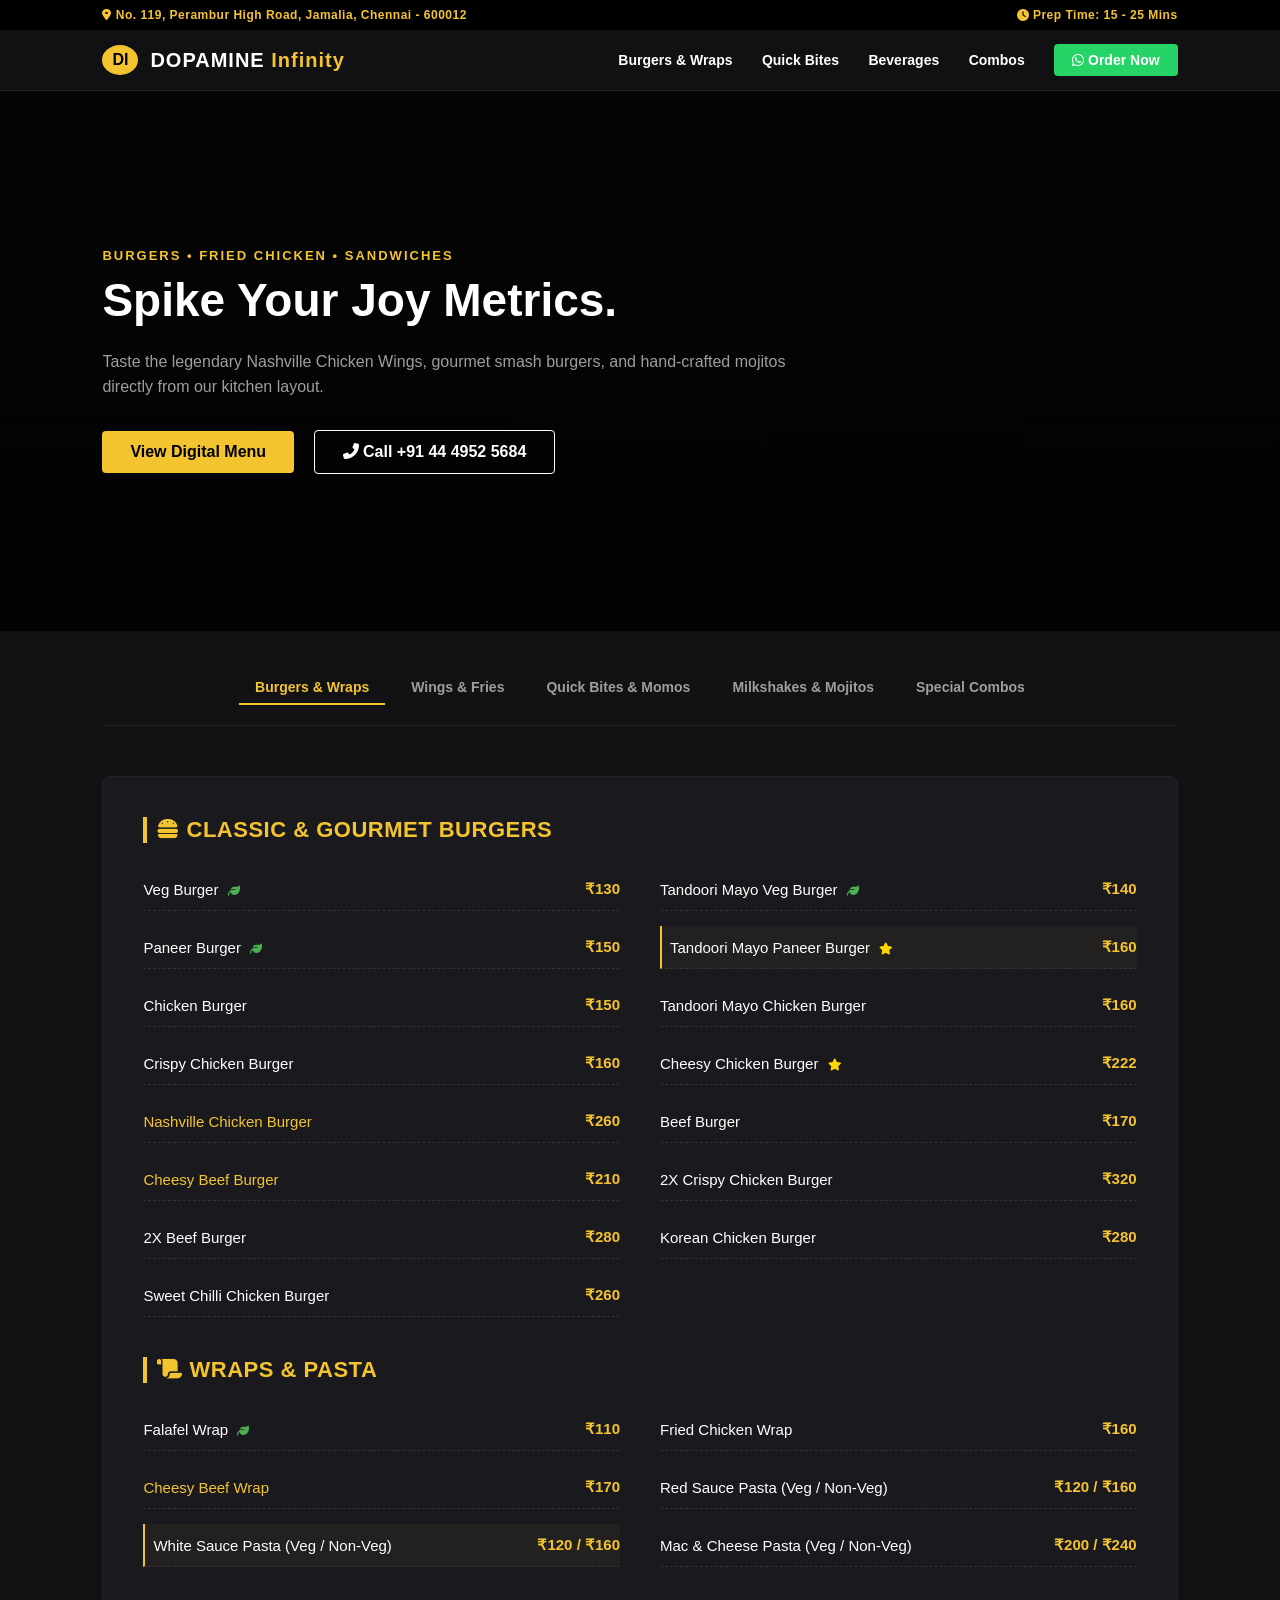
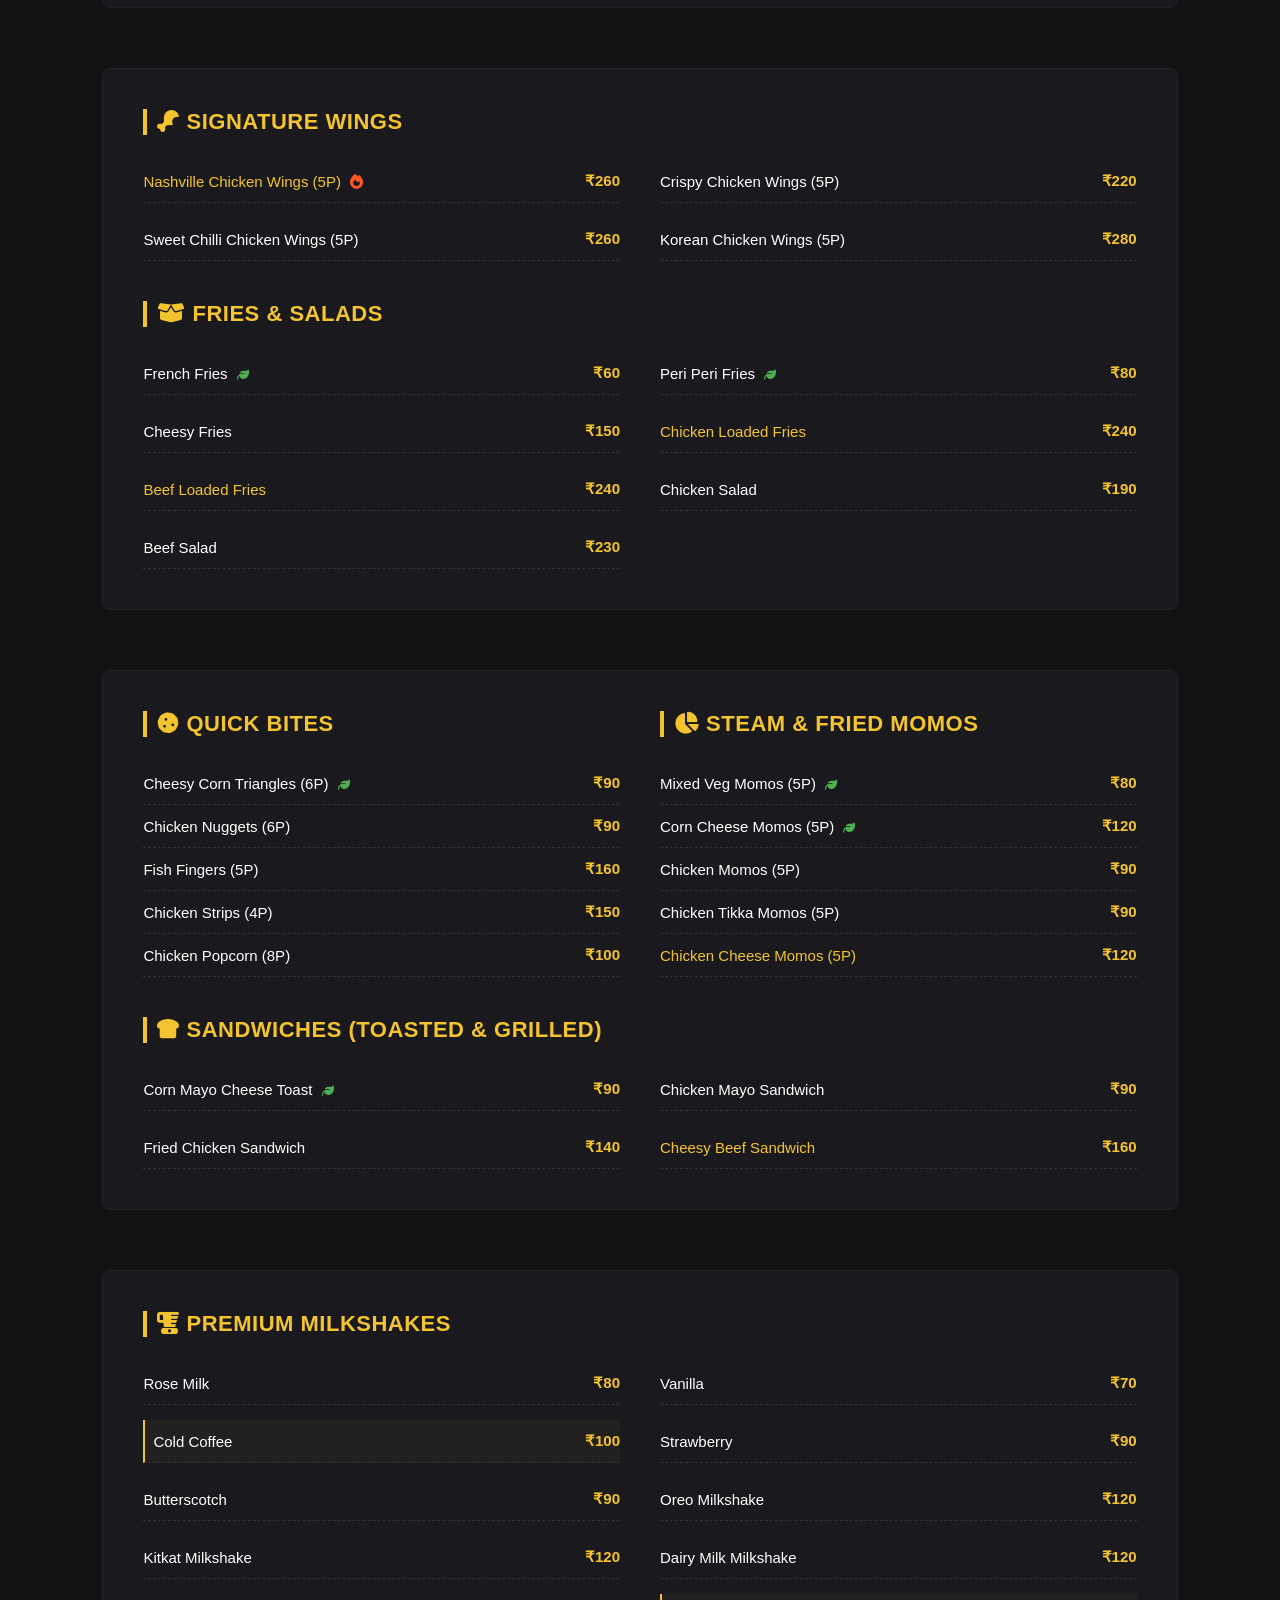
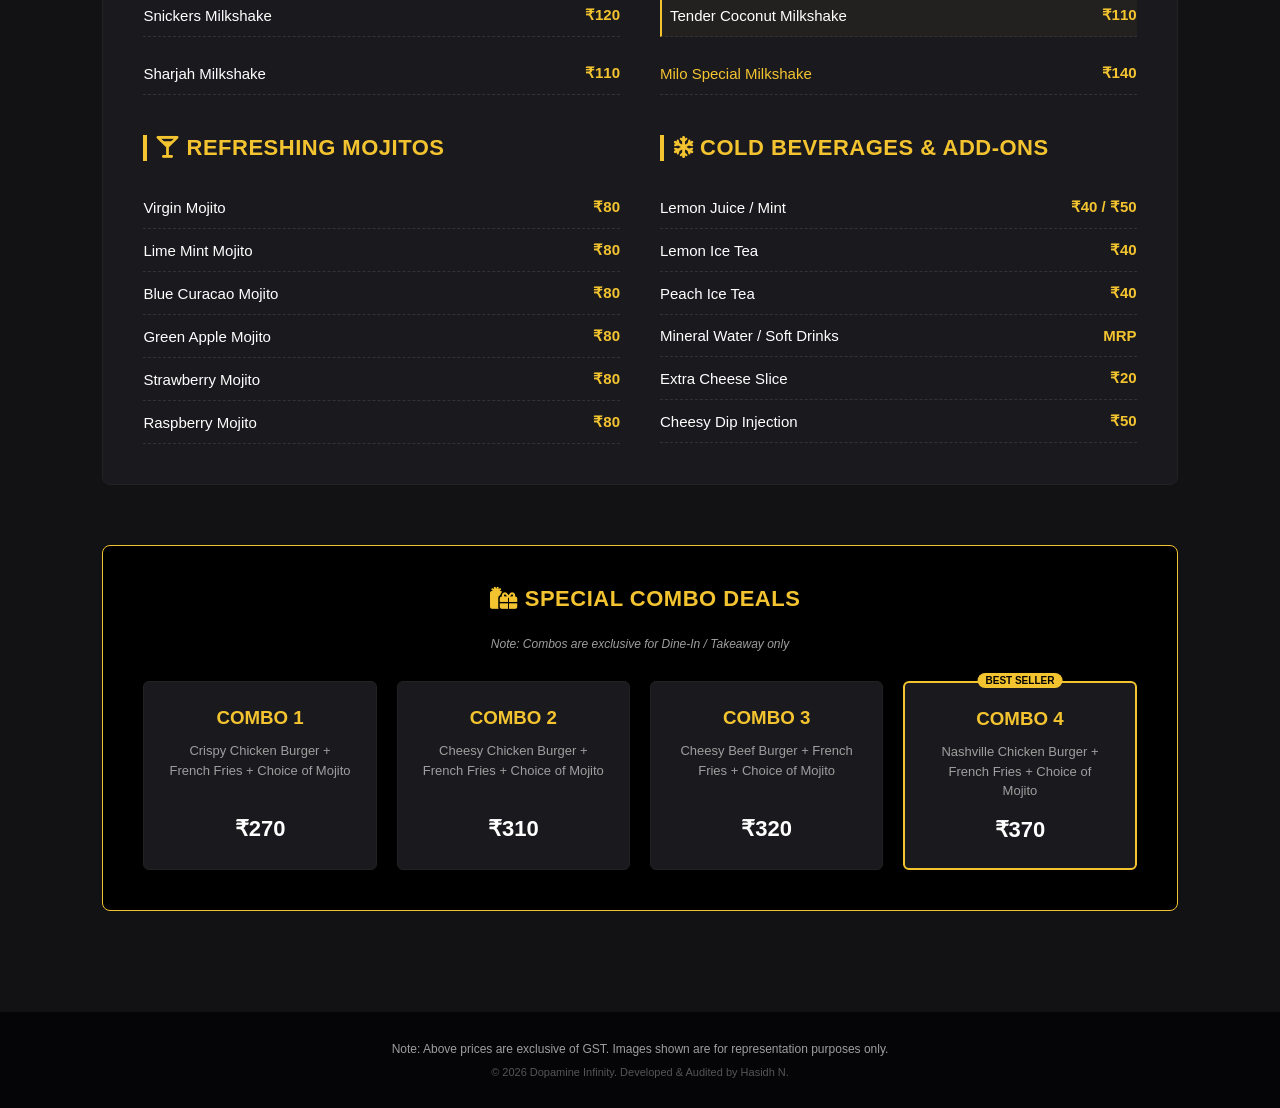
<file: projects/dopamine/index.html>
<!DOCTYPE html>
<html lang="en">

<head>
    <meta charset="UTF-8">
    <meta name="viewport" content="width=device-width, initial-scale=1.0">
    <title>Dopamine Infinity | Official Menu & Ordering</title>
    <link rel="stylesheet" href="Style.css">
    <link rel="stylesheet" href="https://cdnjs.cloudflare.com/ajax/libs/font-awesome/6.4.0/css/all.min.css">
</head>

<body>

    <!-- Top Info Bar -->
    <div class="top-bar">
        <span><i class="fas fa-map-marker-alt"></i> No. 119, Perambur High Road, Jamalia, Chennai - 600012</span>
        <span><i class="fas fa-clock"></i> Prep Time: 15 - 25 Mins</span>
    </div>

    <!-- Navigation Header -->
    <header>
        <div class="logo-area">
            <div class="brand-logo">DI</div>
            <div class="brand-name">DOPAMINE <span>Infinity</span></div>
        </div>
        <nav>
            <a href="#burgers">Burgers & Wraps</a>
            <a href="#bites">Quick Bites</a>
            <a href="#drinks">Beverages</a>
            <a href="#combos">Combos</a>
            <a href="https://wa.me/914449525684" class="nav-whatsapp-btn"><i class="fab fa-whatsapp"></i> Order Now</a>
        </nav>
    </header>

    <!-- Hero Section -->
    <section class="hero-section">
        <div class="hero-overlay"></div>
        <div class="hero-container">
            <span class="hero-badge">BURGERS • FRIED CHICKEN • SANDWICHES</span>
            <h1>Spike Your Joy Metrics.</h1>
            <p>Taste the legendary Nashville Chicken Wings, gourmet smash burgers, and hand-crafted mojitos directly
                from our kitchen layout.</p>
            <div class="cta-group">
                <a href="#full-menu" class="btn-yellow">View Digital Menu</a>
                <a href="https://wa.me/914449525684" class="btn-outline-white"><i class="fas fa-phone-alt"></i> Call +91
                    44 4952 5684</a>
            </div>
        </div>
    </section>

    <!-- Digital Menu Container -->
    <main id="full-menu" class="menu-container">

        <!-- Tab Navigation for Categories -->
        <div class="category-tabs">
            <a href="#burgers" class="tab-item active">Burgers & Wraps</a>
            <a href="#wings-sides" class="tab-item">Wings & Fries</a>
            <a href="#bites" class="tab-item">Quick Bites & Momos</a>
            <a href="#drinks" class="tab-item">Milkshakes & Mojitos</a>
            <a href="#combos" class="tab-item">Special Combos</a>
        </div>

        <!-- Section: Burgers & Wraps -->
        <section id="burgers" class="menu-block">
            <h2 class="block-title"><i class="fas fa-hamburger"></i> Classic & Gourmet Burgers</h2>
            <div class="menu-grid">
                <div class="item-row"><span>Veg Burger <i class="fas fa-leaf veg-icon"></i></span><b>₹130</b></div>
                <div class="item-row"><span>Tandoori Mayo Veg Burger <i
                            class="fas fa-leaf veg-icon"></i></span><b>₹140</b></div>
                <div class="item-row"><span>Paneer Burger <i class="fas fa-leaf veg-icon"></i></span><b>₹150</b></div>
                <div class="item-row highlight-row"><span>Tandoori Mayo Paneer Burger <i
                            class="fas fa-star premium-star"></i></span><b>₹160</b></div>
                <div class="item-row"><span>Chicken Burger</span><b>₹150</b></div>
                <div class="item-row"><span>Tandoori Mayo Chicken Burger</span><b>₹160</b></div>
                <div class="item-row emphasis-row"><span>Crispy Chicken Burger</span><b>₹160</b></div>
                <div class="item-row emphasis-row"><span>Cheesy Chicken Burger <i
                            class="fas fa-star premium-star"></i></span><b>₹222</b></div>
                <div class="item-row specialty-row"><span>Nashville Chicken Burger</span><b>₹260</b></div>
                <div class="item-row"><span>Beef Burger</span><b>₹170</b></div>
                <div class="item-row specialty-row"><span>Cheesy Beef Burger</span><b>₹210</b></div>
                <div class="item-row"><span>2X Crispy Chicken Burger</span><b>₹320</b></div>
                <div class="item-row"><span>2X Beef Burger</span><b>₹280</b></div>
                <div class="item-row"><span>Korean Chicken Burger</span><b>₹280</b></div>
                <div class="item-row"><span>Sweet Chilli Chicken Burger</span><b>₹260</b></div>
            </div>

            <h2 class="block-title sub-block"><i class="fas fa-scroll"></i> Wraps & Pasta</h2>
            <div class="menu-grid">
                <div class="item-row"><span>Falafel Wrap <i class="fas fa-leaf veg-icon"></i></span><b>₹110</b></div>
                <div class="item-row emphasis-row"><span>Fried Chicken Wrap</span><b>₹160</b></div>
                <div class="item-row specialty-row"><span>Cheesy Beef Wrap</span><b>₹170</b></div>
                <div class="item-row"><span>Red Sauce Pasta (Veg / Non-Veg)</span><b>₹120 / ₹160</b></div>
                <div class="item-row highlight-row"><span>White Sauce Pasta (Veg / Non-Veg)</span><b>₹120 / ₹160</b>
                </div>
                <div class="item-row"><span>Mac & Cheese Pasta (Veg / Non-Veg)</span><b>₹200 / ₹240</b></div>
            </div>
        </section>

        <!-- Section: Wings & Fries -->
        <section id="wings-sides" class="menu-block alternate-block">
            <h2 class="block-title"><i class="fas fa-drumstick-bite"></i> Signature Wings</h2>
            <div class="menu-grid">
                <div class="item-row specialty-row"><span>Nashville Chicken Wings (5P) <i
                            class="fas fa-fire hot-icon"></i></span><b>₹260</b></div>
                <div class="item-row"><span>Crispy Chicken Wings (5P)</span><b>₹220</b></div>
                <div class="item-row"><span>Sweet Chilli Chicken Wings (5P)</span><b>₹260</b></div>
                <div class="item-row"><span>Korean Chicken Wings (5P)</span><b>₹280</b></div>
            </div>

            <h2 class="block-title sub-block"><i class="fas fa-box-open"></i> Fries & Salads</h2>
            <div class="menu-grid">
                <div class="item-row"><span>French Fries <i class="fas fa-leaf veg-icon"></i></span><b>₹60</b></div>
                <div class="item-row"><span>Peri Peri Fries <i class="fas fa-leaf veg-icon"></i></span><b>₹80</b></div>
                <div class="item-row emphasis-row"><span>Cheesy Fries</span><b>₹150</b></div>
                <div class="item-row specialty-row"><span>Chicken Loaded Fries</span><b>₹240</b></div>
                <div class="item-row specialty-row"><span>Beef Loaded Fries</span><b>₹240</b></div>
                <div class="item-row"><span>Chicken Salad</span><b>₹190</b></div>
                <div class="item-row"><span>Beef Salad</span><b>₹230</b></div>
            </div>
        </section>

        <!-- Section: Quick Bites & Momos -->
        <section id="bites" class="menu-block">
            <div class="two-column-layout">
                <div>
                    <h2 class="block-title"><i class="fas fa-cookie"></i> Quick Bites</h2>
                    <div class="menu-list">
                        <div class="item-row"><span>Cheesy Corn Triangles (6P) <i
                                    class="fas fa-leaf veg-icon"></i></span><b>₹90</b></div>
                        <div class="item-row"><span>Chicken Nuggets (6P)</span><b>₹90</b></div>
                        <div class="item-row"><span>Fish Fingers (5P)</span><b>₹160</b></div>
                        <div class="item-row"><span>Chicken Strips (4P)</span><b>₹150</b></div>
                        <div class="item-row"><span>Chicken Popcorn (8P)</span><b>₹100</b></div>
                    </div>
                </div>
                <div>
                    <h2 class="block-title"><i class="fas fa-pie-chart"></i> Steam & Fried Momos</h2>
                    <div class="menu-list">
                        <div class="item-row"><span>Mixed Veg Momos (5P) <i
                                    class="fas fa-leaf veg-icon"></i></span><b>₹80</b></div>
                        <div class="item-row"><span>Corn Cheese Momos (5P) <i
                                    class="fas fa-leaf veg-icon"></i></span><b>₹120</b></div>
                        <div class="item-row"><span>Chicken Momos (5P)</span><b>₹90</b></div>
                        <div class="item-row emphasis-row"><span>Chicken Tikka Momos (5P)</span><b>₹90</b></div>
                        <div class="item-row specialty-row"><span>Chicken Cheese Momos (5P)</span><b>₹120</b></div>
                    </div>
                </div>
            </div>

            <h2 class="block-title sub-block"><i class="fas fa-bread-slice"></i> Sandwiches (Toasted & Grilled)</h2>
            <div class="menu-grid">
                <div class="item-row"><span>Corn Mayo Cheese Toast <i class="fas fa-leaf veg-icon"></i></span><b>₹90</b>
                </div>
                <div class="item-row"><span>Chicken Mayo Sandwich</span><b>₹90</b></div>
                <div class="item-row emphasis-row"><span>Fried Chicken Sandwich</span><b>₹140</b></div>
                <div class="item-row specialty-row"><span>Cheesy Beef Sandwich</span><b>₹160</b></div>
            </div>
        </section>

        <!-- Section: Milkshakes & Beverages -->
        <section id="drinks" class="menu-block alternate-block">
            <h2 class="block-title"><i class="fas fa-blender"></i> Premium Milkshakes</h2>
            <div class="menu-grid">
                <div class="item-row"><span>Rose Milk</span><b>₹80</b></div>
                <div class="item-row"><span>Vanilla</span><b>₹70</b></div>
                <div class="item-row highlight-row"><span>Cold Coffee</span><b>₹100</b></div>
                <div class="item-row"><span>Strawberry</span><b>₹90</b></div>
                <div class="item-row"><span>Butterscotch</span><b>₹90</b></div>
                <div class="item-row emphasis-row"><span>Oreo Milkshake</span><b>₹120</b></div>
                <div class="item-row emphasis-row"><span>Kitkat Milkshake</span><b>₹120</b></div>
                <div class="item-row"><span>Dairy Milk Milkshake</span><b>₹120</b></div>
                <div class="item-row"><span>Snickers Milkshake</span><b>₹120</b></div>
                <div class="item-row highlight-row"><span>Tender Coconut Milkshake</span><b>₹110</b></div>
                <div class="item-row"><span>Sharjah Milkshake</span><b>₹110</b></div>
                <div class="item-row specialty-row"><span>Milo Special Milkshake</span><b>₹140</b></div>
            </div>

            <div class="two-column-layout sub-block">
                <div>
                    <h2 class="block-title"><i class="fas fa-glass-martini-alt"></i> Refreshing Mojitos</h2>
                    <div class="menu-list">
                        <div class="item-row"><span>Virgin Mojito</span><b>₹80</b></div>
                        <div class="item-row"><span>Lime Mint Mojito</span><b>₹80</b></div>
                        <div class="item-row"><span>Blue Curacao Mojito</span><b>₹80</b></div>
                        <div class="item-row"><span>Green Apple Mojito</span><b>₹80</b></div>
                        <div class="item-row"><span>Strawberry Mojito</span><b>₹80</b></div>
                        <div class="item-row"><span>Raspberry Mojito</span><b>₹80</b></div>
                    </div>
                </div>
                <div>
                    <h2 class="block-title"><i class="fas fa-snowflake"></i> Cold Beverages & Add-Ons</h2>
                    <div class="menu-list">
                        <div class="item-row"><span>Lemon Juice / Mint</span><b>₹40 / ₹50</b></div>
                        <div class="item-row"><span>Lemon Ice Tea</span><b>₹40</b></div>
                        <div class="item-row"><span>Peach Ice Tea</span><b>₹40</b></div>
                        <div class="item-row"><span>Mineral Water / Soft Drinks</span><b>MRP</b></div>
                        <div class="item-row"><span>Extra Cheese Slice</span><b>₹20</b></div>
                        <div class="item-row"><span>Cheesy Dip Injection</span><b>₹50</b></div>
                    </div>
                </div>
            </div>
        </section>

        <!-- Section: Combos -->
        <section id="combos" class="menu-block combo-block">
            <h2 class="block-title text-center"><i class="fas fa-gifts"></i> Special Combo Deals</h2>
            <p class="combo-notice">Note: Combos are exclusive for Dine-In / Takeaway only</p>
            <div class="combo-grid">
                <div class="combo-card">
                    <h3>COMBO 1</h3>
                    <p>Crispy Chicken Burger + French Fries + Choice of Mojito</p>
                    <div class="combo-price">₹270</div>
                </div>
                <div class="combo-card">
                    <h3>COMBO 2</h3>
                    <p>Cheesy Chicken Burger + French Fries + Choice of Mojito</p>
                    <div class="combo-price">₹310</div>
                </div>
                <div class="combo-card">
                    <h3>COMBO 3</h3>
                    <p>Cheesy Beef Burger + French Fries + Choice of Mojito</p>
                    <div class="combo-price">₹320</div>
                </div>
                <div class="combo-card unique-combo">
                    <span class="best-value">Best Seller</span>
                    <h3>COMBO 4</h3>
                    <p>Nashville Chicken Burger + French Fries + Choice of Mojito</p>
                    <div class="combo-price">₹370</div>
                </div>
            </div>
        </section>

    </main>

    <!-- Professional Business Footer Layout -->
    <footer>
        <p class="disclaimer">Note: Above prices are exclusive of GST. Images shown are for representation purposes
            only.</p>
        <p class="credits">&copy; 2026 Dopamine Infinity. Developed & Audited by Hasidh N.</p>
    </footer>

</body>

</html>
</file>
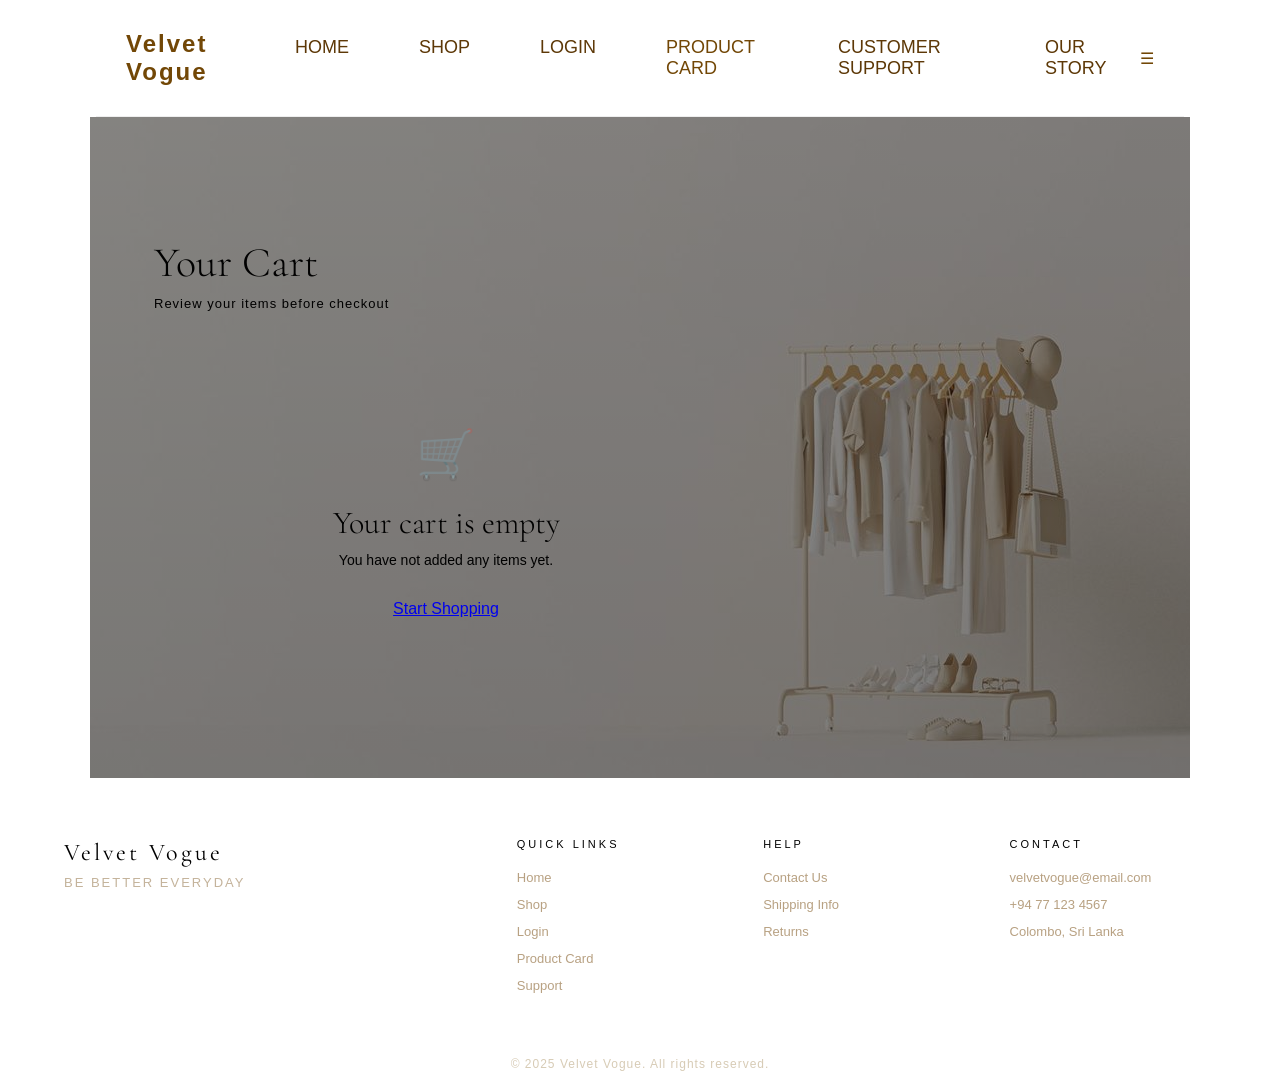
<file: projects/Velvet/cart.html>
<!DOCTYPE html>
<html lang="en">

<head>
    <meta charset="UTF-8">
    <meta name="viewport" content="width=device-width, initial-scale=1.0">
    <title>Velvet Vogue | Cart</title>
    <link
        href="https://fonts.googleapis.com/css2?family=Cormorant+Garamond:ital,wght@0,300;0,400;0,600;1,300&family=Jost:wght@300;400;500&display=swap"
        rel="stylesheet">
    <link rel="stylesheet" href="velvet.css">
    <style>
        /*CART PAGE*/

        .cart-page {
            max-width: 1100px;
            margin: 0 auto;
            padding: 120px 5% 80px;
            display: grid;
            grid-template-columns: 1fr 340px;
            gap: 48px;
            background-image: linear-gradient(rgb(0, 0, 0, 0.45), rgb(0, 0, 0, 0.50)), url(Background.jpg);
            align-items: start;
        }

        .cart-title {
            font-family: 'Cormorant Garamond', serif;
            font-size: 42px;
            font-weight: 300;
            color: var(--dark);
            margin-bottom: 8px;
        }

        .cart-subtitle {
            font-size: 13px;
            color: var(--muted);
            letter-spacing: 1px;
            margin-bottom: 36px;
        }

        /* Empty cart */
        #cart-empty {
            display: none;
            text-align: center;
            padding: 80px 20px;
        }

        #cart-empty .empty-icon {
            font-size: 48px;
            margin-bottom: 20px;
            opacity: 0.3;
        }

        #cart-empty h2 {
            font-family: 'Cormorant Garamond', serif;
            font-size: 32px;
            font-weight: 300;
            color: var(--dark);
            margin-bottom: 10px;
        }

        #cart-empty p {
            font-size: 14px;
            color: var(--muted);
            margin-bottom: 32px;
        }

        /* Cart item row */
        .cart-item {
            display: flex;
            align-items: center;
            gap: 20px;
            padding: 24px 0;
            border-bottom: 1px solid #6c593d;
            animation: fadeUp 0.4s ease both;
        }

        .cart-item-img {
            width: 90px;
            height: 110px;
            flex-shrink: 0;
            background: #ede9e3;
            overflow: hidden;
        }

        .cart-item-img img {
            width: 100%;
            height: 100%;
            object-fit: cover;
            display: block;
        }

        .cart-item-info {
            flex: 1;
        }

        .cart-item-name {
            font-family: 'Cormorant Garamond', serif;
            font-size: 20px;
            font-weight: 400;
            color: var(--dark);
            margin-bottom: 6px;
        }

        .cart-item-price {
            font-size: 13px;
            color: var(--muted);
        }

        /* Quantity controls */
        .cart-item-qty {
            display: flex;
            align-items: center;
            border: 1px solid #e8e4de;
        }

        .qty-btn {
            width: 36px;
            height: 36px;
            background: none;
            border: none;
            font-size: 18px;
            color: var(--dark);
            cursor: pointer;
            font-family: 'Jost', sans-serif;
            transition: background 0.2s, color 0.2s;
            display: flex;
            align-items: center;
            justify-content: center;
            border-radius: 0;
            padding: 0;
            margin: 0;
            letter-spacing: 0;
            text-transform: none;
        }

        .qty-btn:hover {
            background: var(--brown);
            color: #fff;
            border: none;
        }

        .qty-num {
            font-size: 14px;
            font-weight: 500;
            color: var(--dark);
            min-width: 36px;
            text-align: center;
            border-left: 1px solid #e8e4de;
            border-right: 1px solid #e8e4de;
            height: 36px;
            line-height: 36px;
            display: inline-block;
        }

        .cart-item-subtotal {
            font-size: 15px;
            font-weight: 500;
            color: var(--brown);
            min-width: 110px;
            text-align: right;
        }

        .cart-remove {
            background: none;
            border: none;
            font-size: 18px;
            color: #ccc;
            cursor: pointer;
            padding: 4px 8px;
            transition: color 0.2s;
            line-height: 1;
            border-radius: 0;
            letter-spacing: 0;
            text-transform: none;
            font-weight: normal;
        }

        .cart-remove:hover {
            color: #c0392b;
            background: none;
            border: none;
        }

        /* Order summary */
        .cart-summary {
            background: #fff;
            border: 1px solid #e8e4de;
            padding: 32px 28px;
            position: sticky;
            top: 100px;
        }

        .cart-summary h2 {
            font-family: 'Cormorant Garamond', serif;
            font-size: 26px;
            font-weight: 300;
            color: var(--dark);
            margin-bottom: 24px;
            padding-bottom: 16px;
            border-bottom: 1px solid #e8e4de;
        }

        .summary-row {
            display: flex;
            justify-content: space-between;
            align-items: center;
            font-size: 14px;
            color: var(--muted);
            padding: 12px 0;
            border-bottom: 1px solid #f0ece6;
        }

        .summary-row.total {
            font-size: 18px;
            font-weight: 500;
            color: var(--dark);
            border-bottom: none;
            padding-top: 20px;
        }

        .summary-row.total span:last-child {
            color: var(--brown);
        }

        .shipping-note {
            font-size: 12px;
            color: var(--success);
            text-align: center;
            margin: 12px 0 0;
            padding: 10px;
            background: #f0fdf4;
            border: 1px solid #c6f6d5;
        }

        .checkout-btn {
            width: 100%;
            padding: 16px;
            background: var(--brown);
            color: #fff;
            border: none;
            font-family: 'Jost', sans-serif;
            font-size: 12px;
            letter-spacing: 3px;
            text-transform: uppercase;
            cursor: pointer;
            margin-top: 20px;
            transition: background 0.3s;
            border-radius: 0;
        }

        .checkout-btn:hover {
            background: var(--dark);
        }

        .continue-shopping {
            display: block;
            text-align: center;
            margin-top: 16px;
            font-size: 12px;
            letter-spacing: 1.5px;
            text-transform: uppercase;
            color: var(--muted);
            text-decoration: none;
            transition: color 0.3s;
        }

        .continue-shopping:hover {
            color: var(--brown);
        }

        .clear-btn {
            width: 100%;
            padding: 12px;
            background: transparent;
            color: var(--muted);
            border: 1px solid #e8e4de;
            font-family: 'Jost', sans-serif;
            font-size: 11px;
            letter-spacing: 2px;
            text-transform: uppercase;
            cursor: pointer;
            margin-top: 10px;
            transition: all 0.3s;
            border-radius: 0;
        }

        .clear-btn:hover {
            border-color: #c0392b;
            color: #c0392b;
        }

        .navbar {
            width: 85%;
            margin: auto;
            padding: 30px;
            display: flex;
            color: #724706;
            align-items: right;
            justify-content: space-between;

        }

        .navbar ul li {
            list-style: none;
            display: inline-block;
            margin: 0 20px;
            position: relative;
        }

        .navbar ul li a {
            text-decoration: none;
            color: #5d3807;
            font-size: 18px;
            font-family: 'Poppins', sans-serif;
            padding: 5px 0;
        }

        .navbar ul li a::after {
            content: '';
            height: 3px;
            width: 0;
            background: #553610e0;
            position: absolute;
            left: 0;
            bottom: -10px;
            transition: 0.7s;
        }
    </style>
</head>

<body>

    <!-- ═══════════════════════════════════
         NAVBAR
         Same navbar on every page
    ════════════════════════════════════ -->
    <nav class="navbar scrolled" id="navbar">
        <div class="logo">

            <span class="logo-text">Velvet Vogue</span>
        </div>
        <ul class="nav-links">
            <li><a href="Velvet.html">Home</a></li>
            <li><a href="Shop.html">Shop</a></li>
            <li><a href="Login.php">Login</a></li>
            <li><a href="Cart.html" class="active">Product Card</a></li>
            <li><a href="Customer_Support.html">Customer Support</a></li>
            <li><a href="Ourstory.html">Our Story</a></li>
        </ul>
        <div class="nav-mobile" id="nav-mobile">&#9776;</div>
    </nav>

    <!-- ═══════════════════════════════════
         MAIN CART CONTENT
    ════════════════════════════════════ -->
    <div class="cart-page">

        <!-- ── LEFT SIDE: Cart Items ── -->
        <div class="cart-left">

            <h1 class="cart-title">Your Cart</h1>
            <p class="cart-subtitle">Review your items before checkout</p>

            <!-- EMPTY MESSAGE -->
            <!-- This is hidden by default -->
            <!-- cart.js shows it when cart is empty -->
            <div id="cart-empty">
                <div class="empty-icon">🛒</div>
                <h2>Your cart is empty</h2>
                <p>You have not added any items yet.</p>
                <a href="Shop.html" class="btn-primary">Start Shopping</a>
            </div>

            <!-- CART ITEMS LIST -->
            <!-- This is empty by default -->
            <!-- cart.js fills this with your products -->
            <div id="cart-items">
                <!-- Items appear here automatically -->
            </div>

        </div>

        <!-- ── RIGHT SIDE: Order Summary ── -->
        <!-- This is hidden when cart is empty -->
        <!-- cart.js shows it when items exist -->
        <div class="cart-summary" id="cart-summary" style="display:none;">

            <h2>Order Summary</h2>

            <div class="summary-row">
                <span>Subtotal</span>
                <span id="cart-subtotal">Rs. 0</span>
            </div>

            <div class="summary-row">
                <span>Shipping</span>
                <span id="shipping-cost">Rs. 350</span>
            </div>

            <div class="summary-row total">
                <span>Total</span>
                <span id="cart-total">Rs. 0</span>
            </div>

            <!-- Free shipping notice -->
            <div class="shipping-note" id="shipping-note" style="display:none;">
                ✓ You qualify for free shipping!
            </div>

            <!-- Checkout button -->
            <button class="checkout-btn" onclick="checkout()">
                Proceed to Checkout
            </button>

            <!-- Continue shopping -->
            <a href="Shop.html" class="continue-shopping">
                ← Continue Shopping
            </a>

            <!-- Clear cart -->
            <button class="clear-btn" onclick="confirmClear()">
                Remove All Items
            </button>

        </div>

    </div>

    <!-- ═══════════════════════════════════
         FOOTER
    ════════════════════════════════════ -->
    <footer class="footer">
        <div class="footer-top">
            <div class="footer-brand-block">
                <span class="footer-brand">Velvet Vogue</span>
                <p class="footer-tagline">Be Better Everyday</p>
            </div>
            <div class="footer-nav-block">
                <p class="footer-nav-title">Quick Links</p>
                <ul class="footer-nav-links">
                    <li><a href="Velvet.html">Home</a></li>
                    <li><a href="Shop.html">Shop</a></li>
                    <li><a href="Login.php">Login</a></li>
                    <li><a href="Product_Card.html">Product Card</a></li>
                    <li><a href="Customer_Support.html">Support</a></li>
                </ul>
            </div>
            <div class="footer-nav-block">
                <p class="footer-nav-title">Help</p>
                <ul class="footer-nav-links">
                    <li><a href="Customer_Support.html">Contact Us</a></li>
                    <li><a href="#">Shipping Info</a></li>
                    <li><a href="#">Returns</a></li>
                </ul>
            </div>
            <div class="footer-nav-block">
                <p class="footer-nav-title">Contact</p>
                <ul class="footer-nav-links">
                    <li>velvetvogue@email.com</li>
                    <li>+94 77 123 4567</li>
                    <li>Colombo, Sri Lanka</li>
                </ul>
            </div>
        </div>
        <div class="footer-bottom">
            <span class="footer-copy">© 2025 Velvet Vogue. All rights reserved.</span>
        </div>
    </footer>

    <!-- Toast notification -->
    <div class="toast" id="toast"></div>

    <!-- Load cart.js LAST — always at the bottom -->
    <script src="cart.js"></script>

    <!-- Cart page specific JavaScript -->
    <script>

        // ── RENDER CART ──────────────────────
        // This function reads saved items and
        // displays them on this page
        function renderCart() {
            var container = document.getElementById('cart-items');
            var emptyEl = document.getElementById('cart-empty');
            var summaryEl = document.getElementById('cart-summary');
            var subtotalEl = document.getElementById('cart-subtotal');
            var totalEl = document.getElementById('cart-total');
            var shippingEl = document.getElementById('shipping-cost');
            var noteEl = document.getElementById('shipping-note');

            var cart = getCart();

            // ── CART IS EMPTY ──
            if (cart.length === 0) {
                container.innerHTML = '';
                emptyEl.style.display = 'block';
                summaryEl.style.display = 'none';
                return;
            }

            // ── CART HAS ITEMS ──
            emptyEl.style.display = 'none';
            summaryEl.style.display = 'block';

            // Build HTML for each item
            var html = '';
            var subtotal = 0;

            for (var i = 0; i < cart.length; i++) {
                var item = cart[i];
                var itemTotal = item.price * item.qty;
                subtotal += itemTotal;

                html += '<div class="cart-item">';
                html += '<div class="cart-item-img">';
                html += '<img src="' + item.image + '" alt="' + item.name + '" onerror="this.src=\'Logo.jpg\'">';
                html += '</div>';
                html += '<div class="cart-item-info">';
                html += '<h3 class="cart-item-name">' + item.name + '</h3>';
                html += '<p class="cart-item-price">Rs. ' + item.price.toLocaleString() + ' each</p>';
                html += '</div>';
                html += '<div class="cart-item-qty">';
                html += '<button class="qty-btn" onclick="changeQty(' + item.id + ', -1)">−</button>';
                html += '<span class="qty-num">' + item.qty + '</span>';
                html += '<button class="qty-btn" onclick="changeQty(' + item.id + ', 1)">+</button>';
                html += '</div>';
                html += '<div class="cart-item-subtotal">Rs. ' + itemTotal.toLocaleString() + '</div>';
                html += '<button class="cart-remove" onclick="removeItem(' + item.id + ')" title="Remove">✕</button>';
                html += '</div>';
            }

            container.innerHTML = html;

            // ── CALCULATE TOTALS ──
            var shipping = subtotal >= 5000 ? 0 : 350;
            var total = subtotal + shipping;

            subtotalEl.textContent = 'Rs. ' + subtotal.toLocaleString();
            totalEl.textContent = 'Rs. ' + total.toLocaleString();

            // Show free shipping or cost
            if (subtotal >= 5000) {
                shippingEl.textContent = 'Free';
                shippingEl.style.color = '#27ae60';
                noteEl.style.display = 'block';
            } else {
                shippingEl.textContent = 'Rs. 350';
                shippingEl.style.color = '';
                noteEl.style.display = 'none';
            }
        }


        // ── CHANGE QUANTITY ──────────────────
        // +1 or -1 to item quantity
        function changeQty(id, change) {
            var cart = getCart();
            var item = cart.find(function (i) { return i.id === id; });

            if (item) {
                item.qty += change;

                // Remove item if qty goes to 0
                if (item.qty <= 0) {
                    cart = cart.filter(function (i) { return i.id !== id; });
                    showToast('Item removed from cart');
                }
            }

            saveCart(cart);
            updateCartCount();
            renderCart();
        }


        // ── REMOVE ONE ITEM ──────────────────
        function removeItem(id) {
            var cart = getCart().filter(function (i) { return i.id !== id; });
            saveCart(cart);
            updateCartCount();
            renderCart();
            showToast('Item removed from cart');
        }


        // ── CONFIRM CLEAR ALL ────────────────
        function confirmClear() {
            if (confirm('Remove all items from your cart?')) {
                localStorage.removeItem('vv_cart');
                updateCartCount();
                renderCart();
                showToast('Cart cleared');
            }
        }


        // ── CHECKOUT ─────────────────────────
        function checkout() {
            var cart = getCart();

            if (cart.length === 0) {
                showToast('Your cart is empty!');
                return;
            }

            // For now shows a message
            // Later you can link to a payment page
            showToast('Checkout coming soon!');
        }


        // ── RUN ON PAGE LOAD ─────────────────
        // Build the cart when page opens
        renderCart();

    </script>

</body>

</html>
</file>
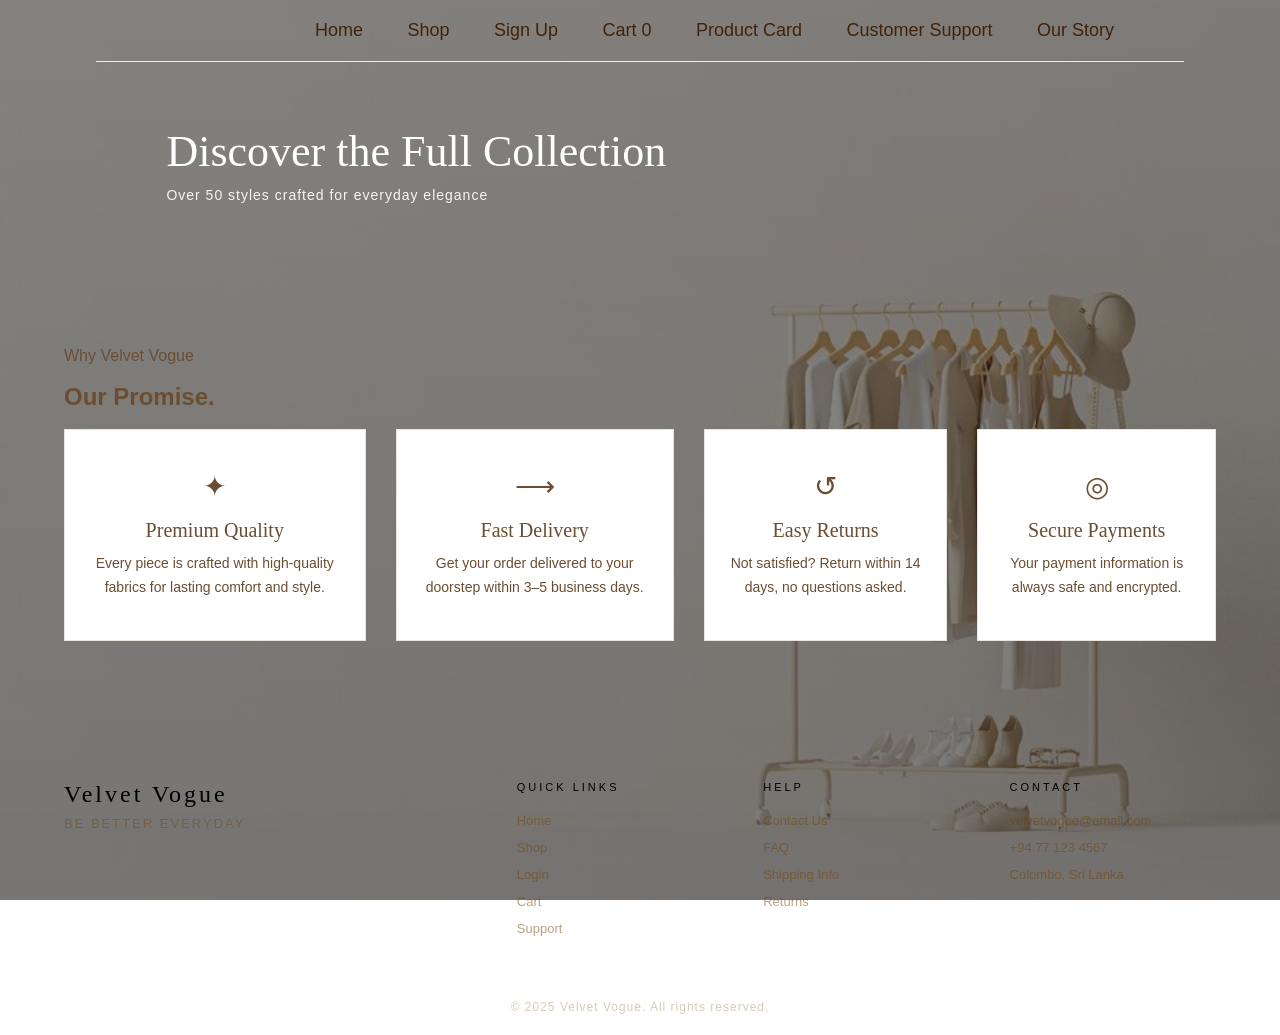
<file: projects/Velvet/Customer_Support.html>
<!DOCTYPE html>
<html lang="en">

<head>
    <meta charset="UTF-8">
    <meta name="viewport" content="width=device-width, initial-scale=1.0">
    <title>Customer Support</title>
    <link rel="stylesheet" href="velvet.css">
</head>

<body>
    <div class="toast" id="toast"></div>
    <script src="cart.js"></script>
    <div class="banner">
        <div class="navbar">
            <div class="logo"></div>
            <ul>
                <li><a href="Velvet.html">Home</a></li>
                <li><a href="Shop.html">Shop</a></li>
                <li><a href="Sign.php">Sign Up</a></li>
                <li><a href="cart.js">Cart <span class="cart-count" id="cart-count">0</span></a></li>
                <li><a href="Product_Card.html">Product Card</a></li>
                <li><a href="Customer_Support.html">Customer Support</a></li>
                <li><a href="Ourstory.html">Our Story</a></li>
            </ul>
        </div>
        <!-- PROMO BANNER -->
        <div class="mid-banner">
            <div class="mid-banner-text">
                <h2>Discover the Full Collection</h2>
                <p>Over 50 styles crafted for everyday elegance</p>
            </div>
        </div>
        <!-- WHY US -->
        <section class="why-section">
            <div class="section-header">
                <p class="section-eyebrow">Why Velvet Vogue</p>
                <br>
                <h2 class="section-title">Our Promise.</h2>
                <br>
                <div class="section-line"></div>
            </div>
            <div class="why-grid">
                <div class="why-card">
                    <div class="why-icon">✦</div>
                    <h3>Premium Quality</h3>
                    <p>Every piece is crafted with high-quality fabrics for lasting comfort and style.</p>
                </div>
                <div class="why-card">
                    <div class="why-icon">⟶</div>
                    <h3>Fast Delivery</h3>
                    <p>Get your order delivered to your doorstep within 3–5 business days.</p>
                </div>
                <div class="why-card">
                    <div class="why-icon">↺</div>
                    <h3>Easy Returns</h3>
                    <p>Not satisfied? Return within 14 days, no questions asked.</p>
                </div>
                <div class="why-card">
                    <div class="why-icon">◎</div>
                    <h3>Secure Payments</h3>
                    <p>Your payment information is always safe and encrypted.</p>
                </div>
            </div>
        </section>
        <!-- FOOTER -->
        <footer class="footer">
            <div class="footer-top">
                <div class="footer-brand-block">
                    <span class="footer-brand">Velvet Vogue</span>
                    <p class="footer-tagline">Be Better Everyday</p>
                </div>
                <div class="footer-nav-block">
                    <p class="footer-nav-title">Quick Links</p>
                    <ul class="footer-nav-links">
                        <li><a href="Velvet.html">Home</a></li>
                        <li><a href="Shop.html">Shop</a></li>
                        <li><a href="Login.html">Login</a></li>
                        <li><a href="Cart.html">Cart</a></li>
                        <li><a href="Support.html">Support</a></li>
                    </ul>
                </div>
                <div class="footer-nav-block">
                    <p class="footer-nav-title">Help</p>
                    <ul class="footer-nav-links">
                        <li><a href="Support.html">Contact Us</a></li>
                        <li><a href="Support.html">FAQ</a></li>
                        <li><a href="#">Shipping Info</a></li>
                        <li><a href="#">Returns</a></li>
                    </ul>
                </div>
                <div class="footer-nav-block">
                    <p class="footer-nav-title">Contact</p>
                    <ul class="footer-nav-links">
                        <li>velvetvogue@email.com</li>
                        <li>+94 77 123 4567</li>
                        <li>Colombo, Sri Lanka</li>
                    </ul>
                </div>
            </div>
            <div class="footer-bottom">
                <span class="footer-copy">© 2025 Velvet Vogue. All rights reserved.</span>
            </div>
        </footer>
    </div>

    </div>


</body>

</html>
</file>
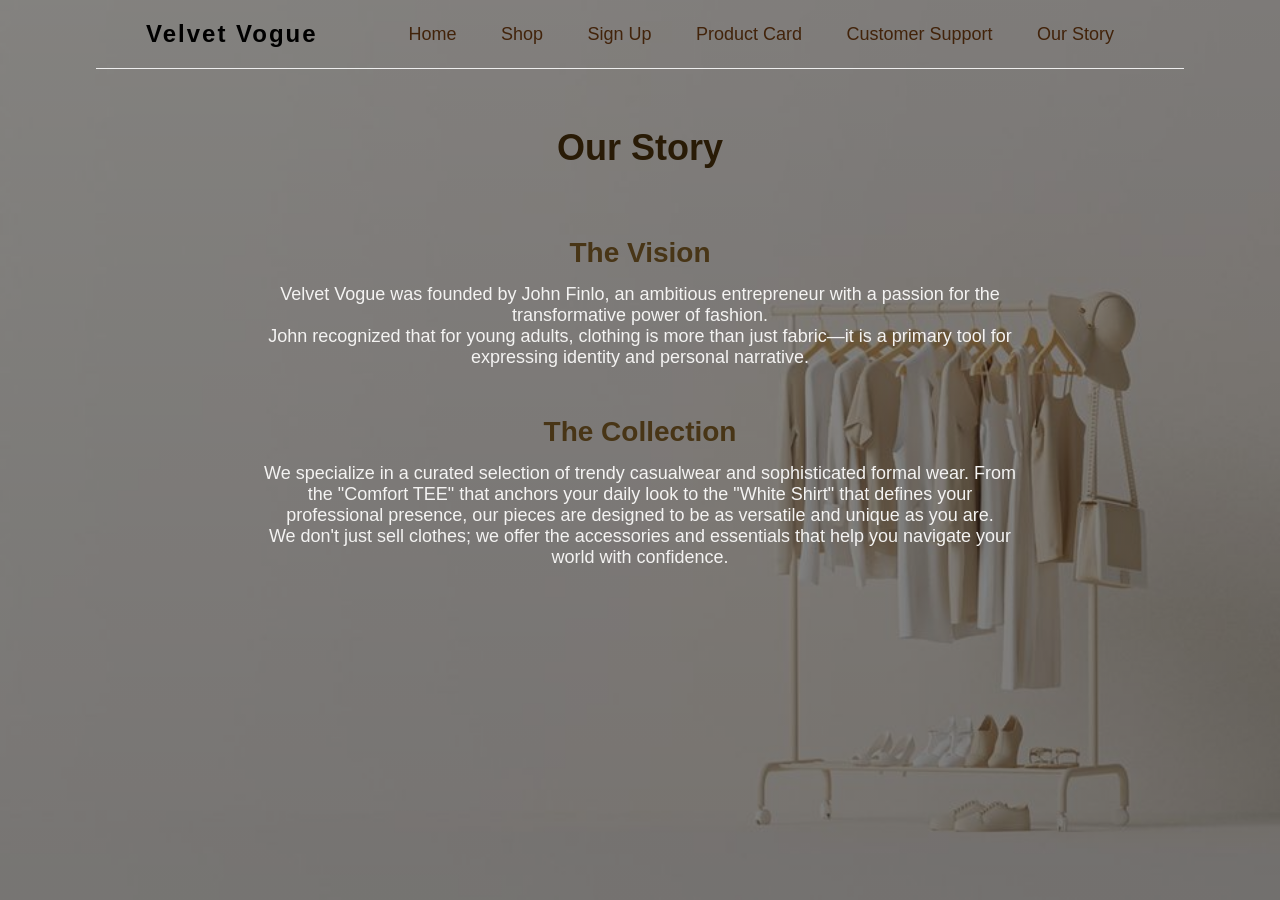
<file: projects/Velvet/Ourstory.html>
<!DOCTYPE html>
<html lang="en">

<head>
    <meta charset="UTF-8">
    <meta name="viewport" content="width=device-width, initial-scale=1.0">
    <title>Our Story</title>
    <link rel="stylesheet" href="velvet.css">
</head>

<body>
    <div class="toast" id="toast"></div>
    <script src="cart.js"></script>
    <div class="banner">
        <div class="navbar">
            <div class="logo">
                <span class="logo-text">Velvet Vogue</span>
            </div>
            <ul>
                <li><a href="Velvet.html">Home</a></li>
                <li><a href="Shop.html">Shop</a></li>
                <li><a href="Sign.php">Sign Up</a></li>
                <li><a href="cart.html">Product Card</a></li>
                <li><a href="Customer_Support.html">Customer Support</a></li>
                <li><a href="Ourstory.html">Our Story</a></li>
            </ul>
        </div>

        <div class="story">
            <br>
            <h1>Our Story</h1>
            <br>
            <h2>The Vision</h2>
            <p>Velvet Vogue was founded by John Finlo, an ambitious entrepreneur with a passion for the transformative
                power of fashion. <br>John recognized that for young adults, clothing is more than just fabric—it is a
                primary
                tool for expressing identity and personal narrative.</p>
            <br>
            <h2>The Collection</h2>
            <p>We specialize in a curated selection of trendy casualwear and sophisticated formal wear. From the
                "Comfort
                TEE" that anchors your daily look to the "White Shirt" that defines your professional presence, our
                pieces
                are designed to be as versatile and unique as you are. <br>We don't just sell clothes; we offer the
                accessories
                and essentials that help you navigate your world with confidence.</p>
            <br>
            <br>
        </div>


    </div>
</body>

</html>
</file>
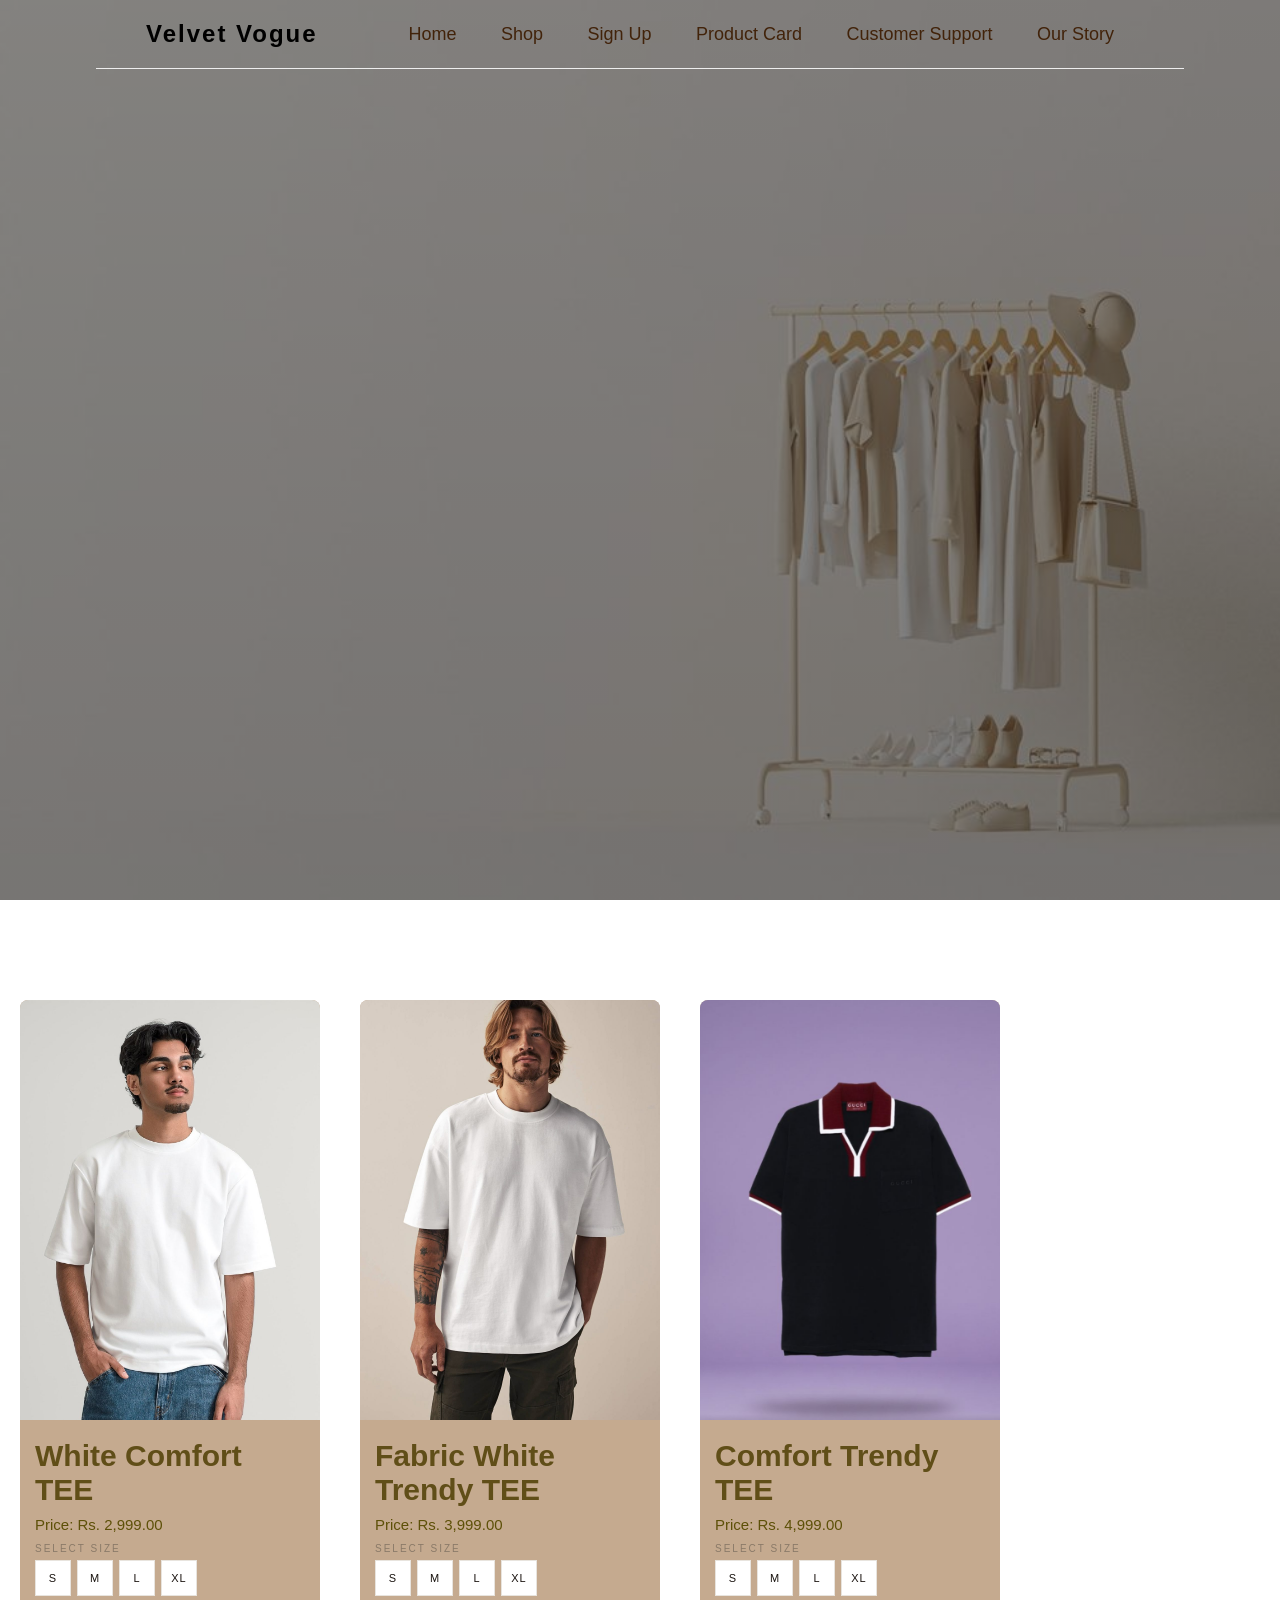
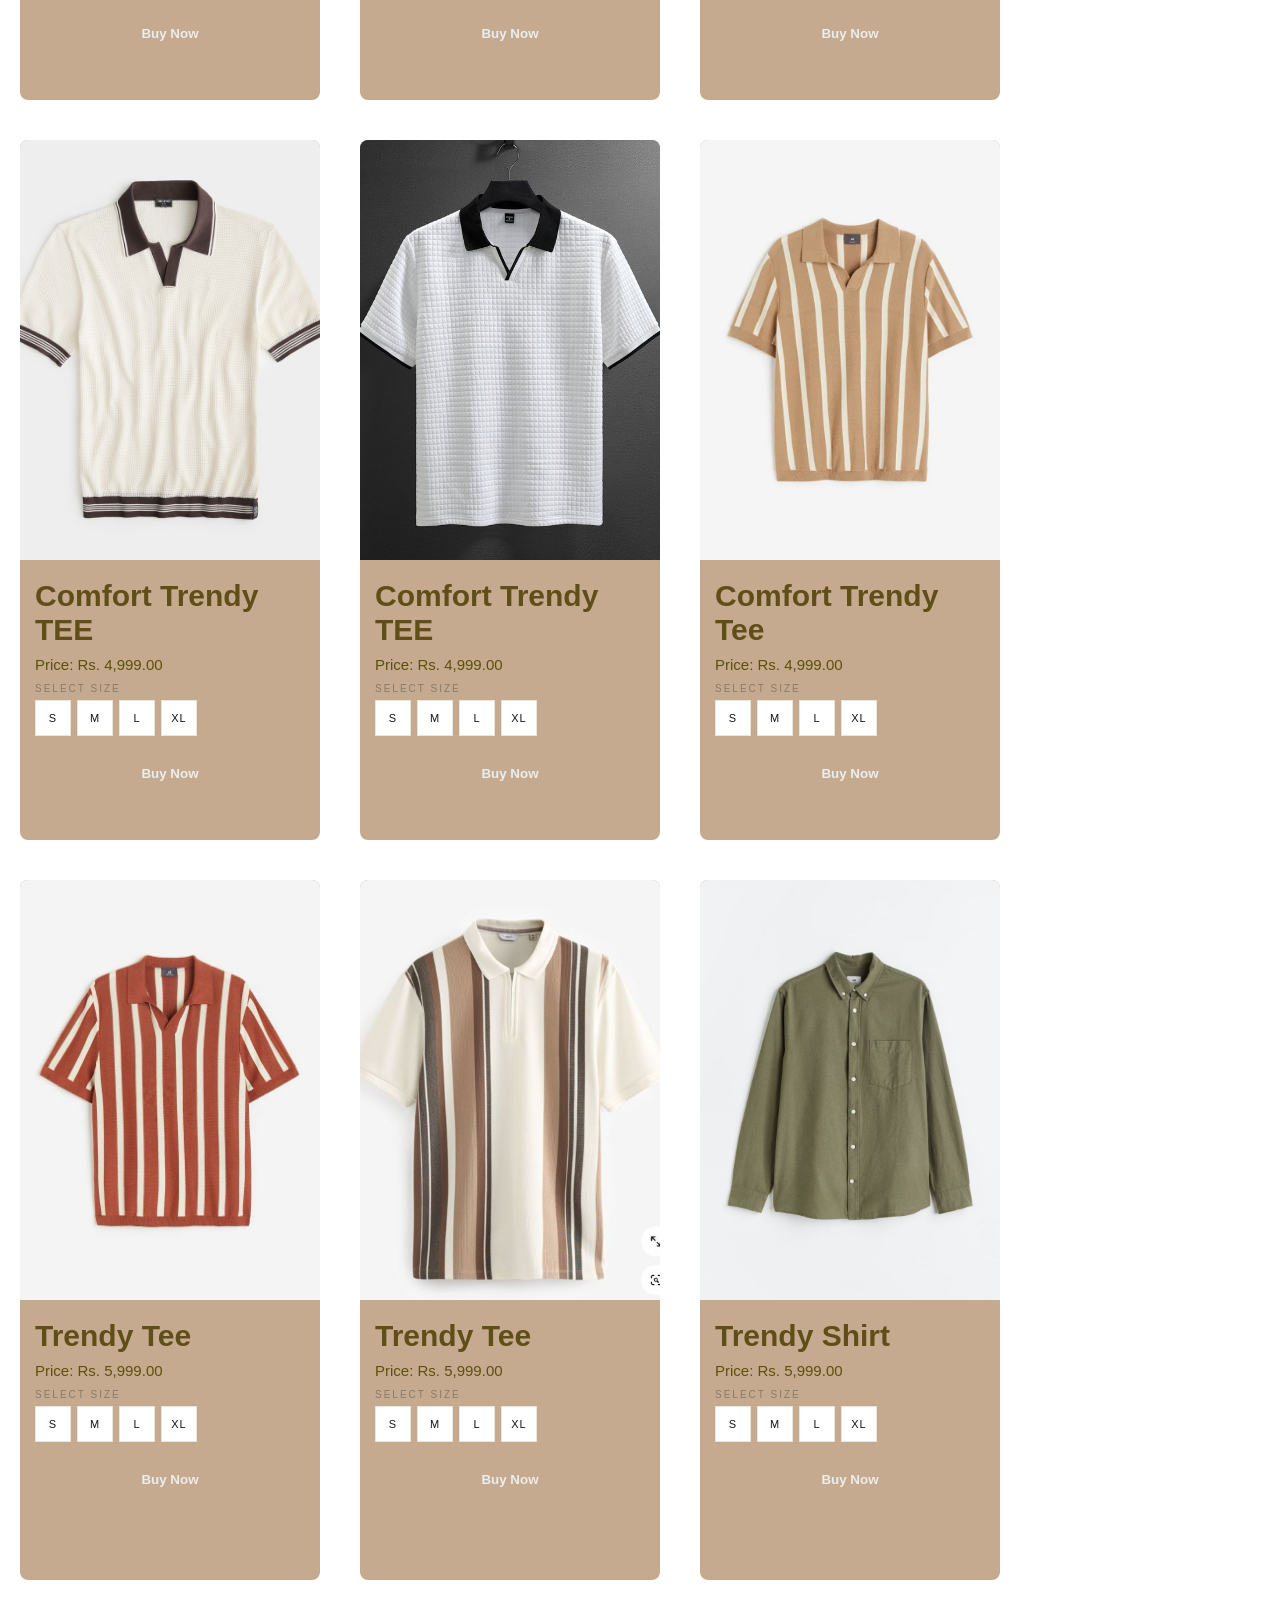
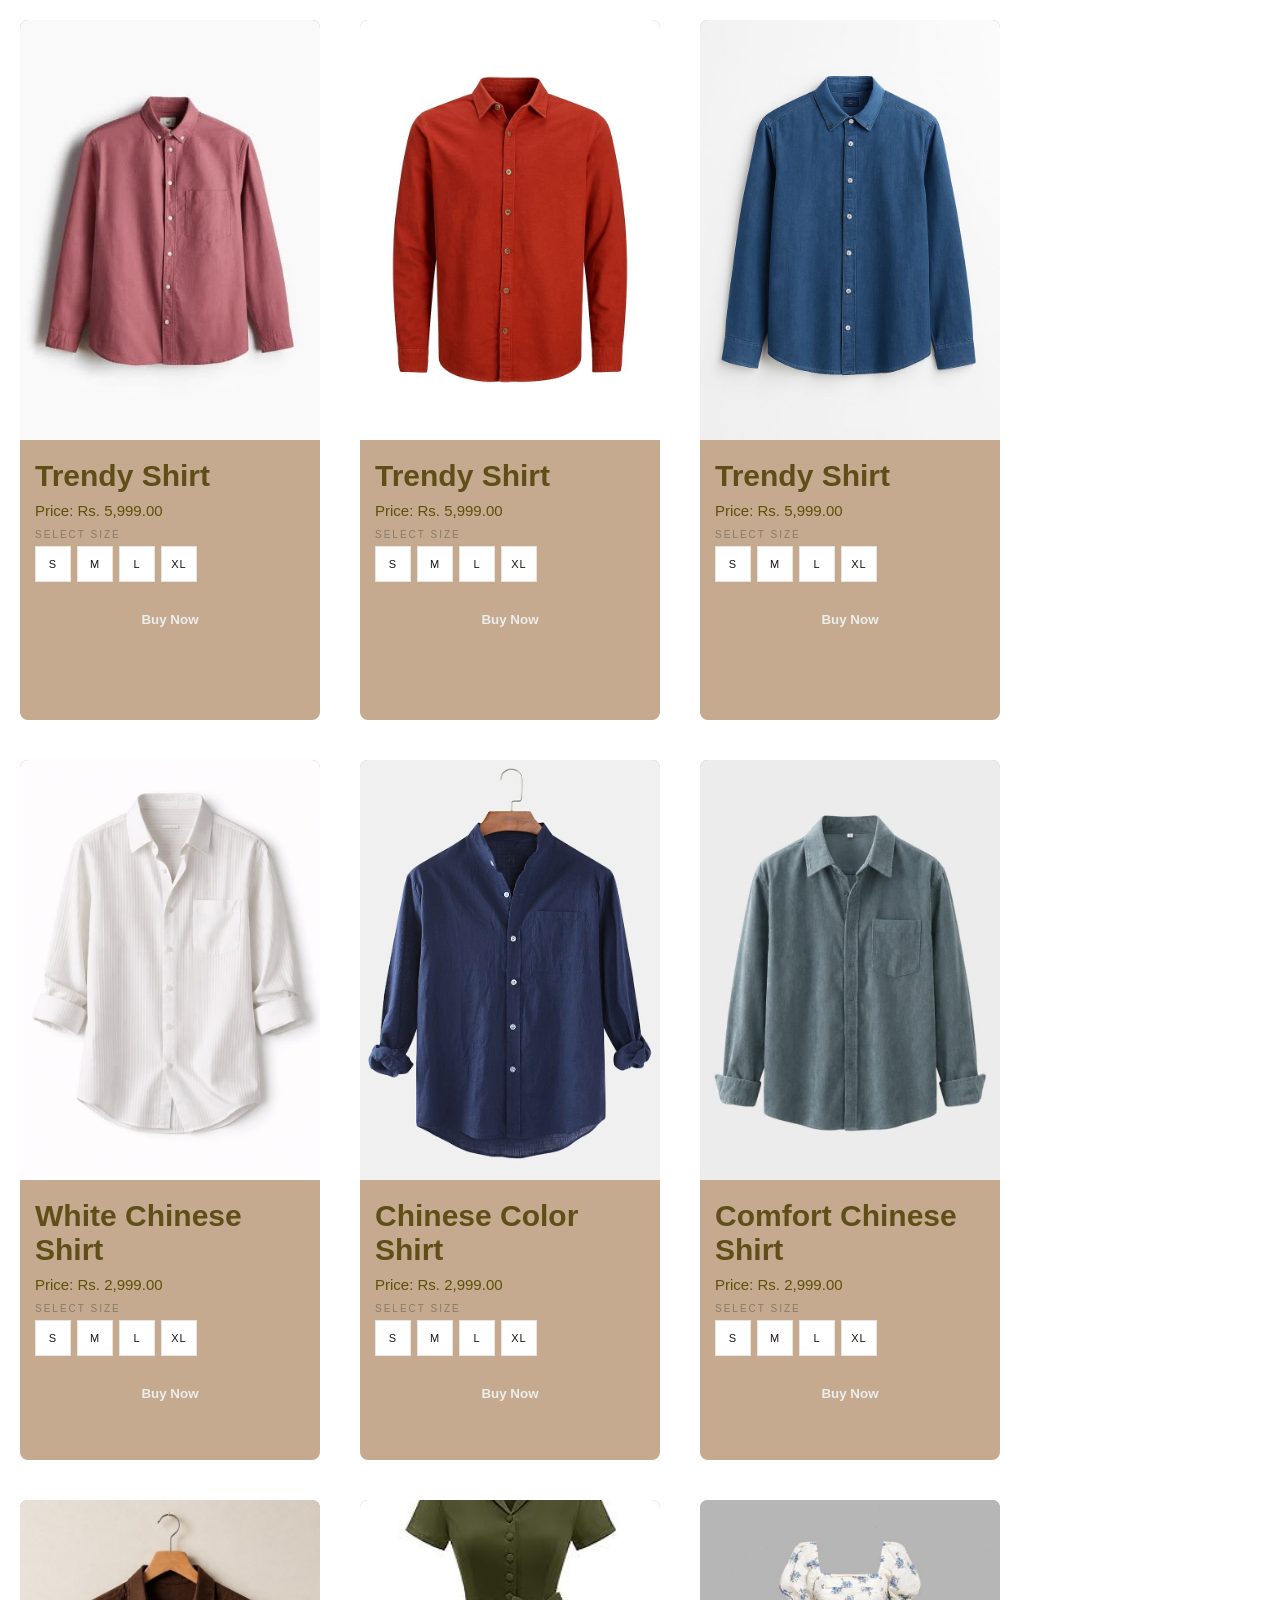
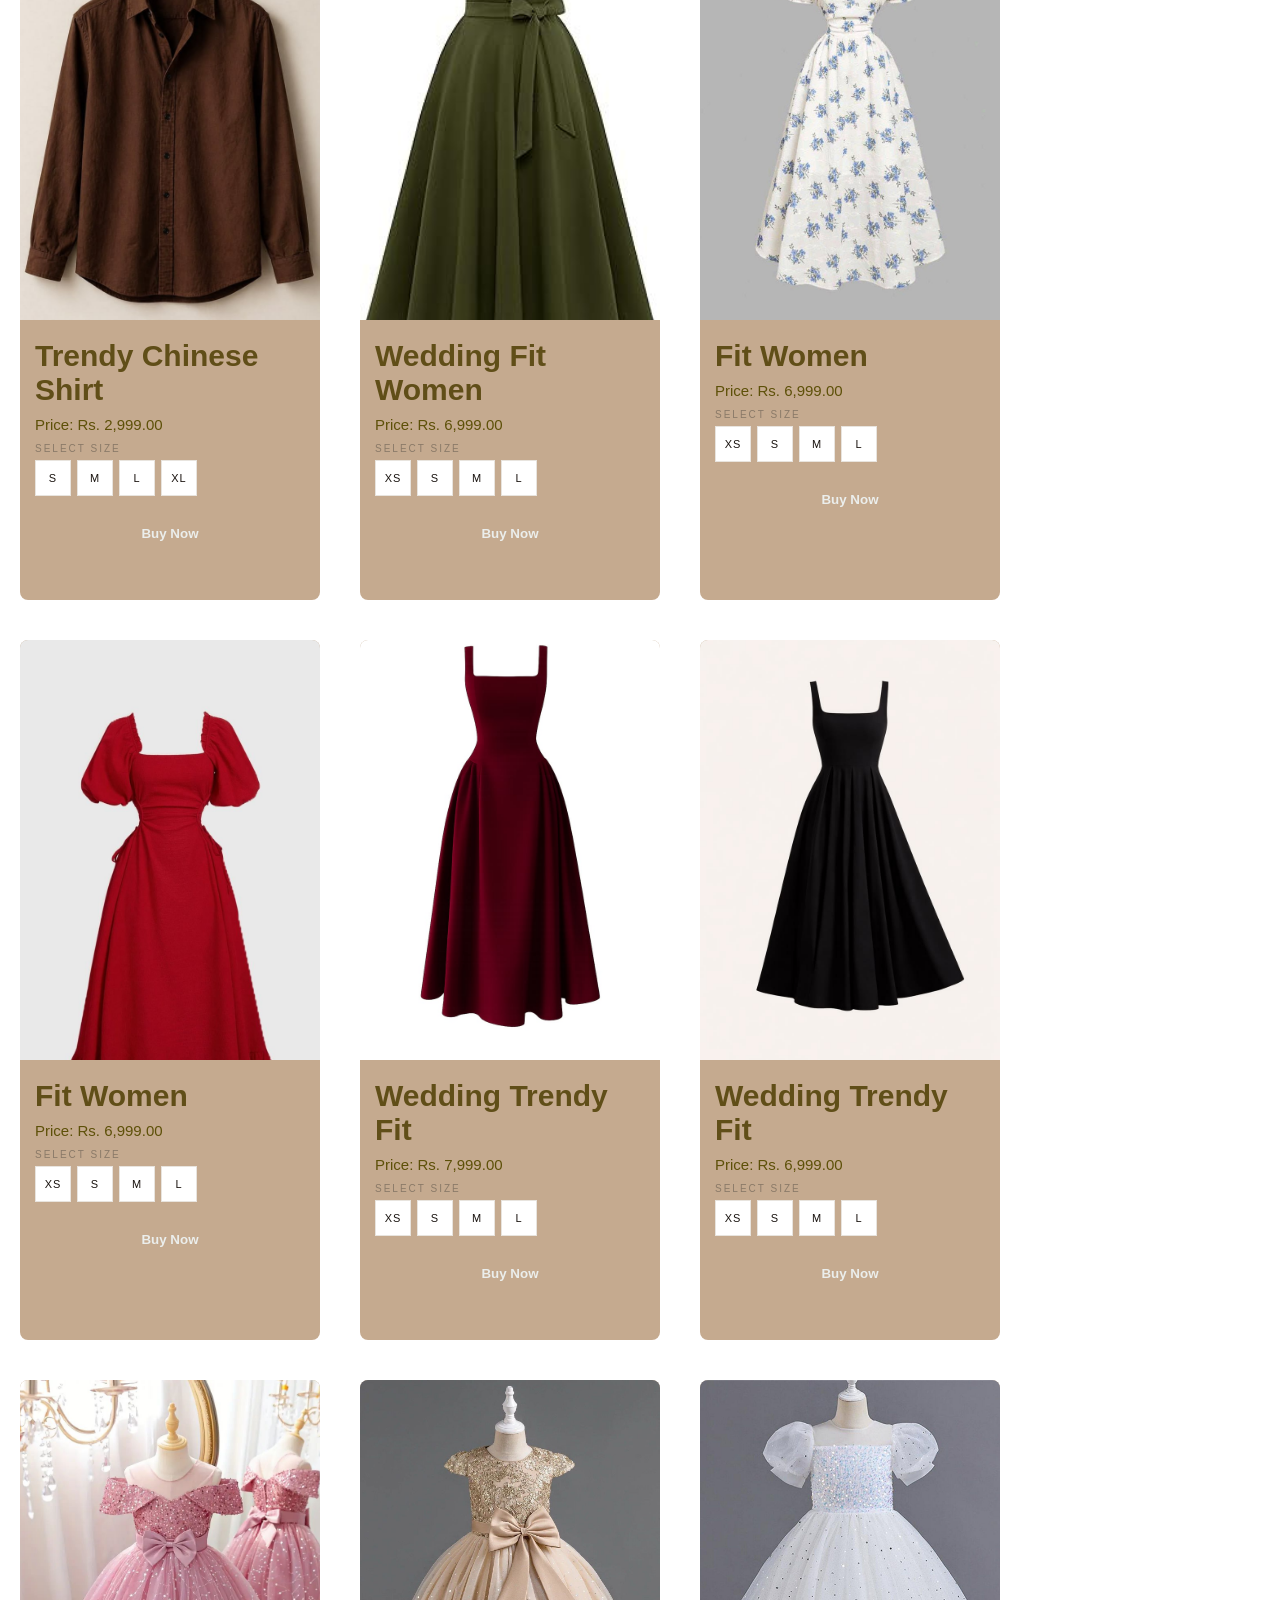
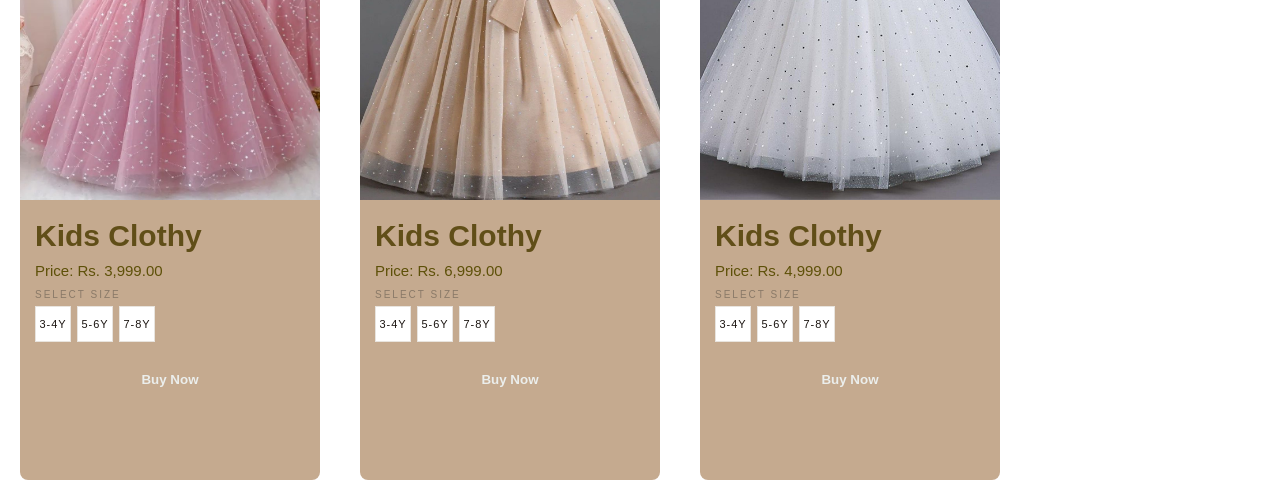
<file: projects/Velvet/Shop.html>
<!DOCTYPE html>
<html lang="en">

<head>
    <meta charset="UTF-8">
    <meta name="viewport" content="width=device-width, initial-scale=1.0">
    <title>Shop</title>
    <link rel="stylesheet" href="velvet.css">
    <style>
        /* SIZE BUTTONS */
        .size-label {
            font-size: 10px;
            letter-spacing: 2px;
            text-transform: uppercase;
            color: #8a7a68;
            margin-bottom: 6px;
            display: block;
            margin-top: 8px;
        }

        .size-group {
            display: flex;
            gap: 6px;
            margin-bottom: 10px;
            flex-wrap: wrap;
        }

        .size-btn {
            width: 36px;
            height: 36px;
            border: 1px solid #e8e4de;
            background: #fff;
            color: #1a1410;
            font-size: 11px;
            font-weight: 500;
            cursor: pointer;
            transition: all 0.2s;
            padding: 0;
            margin: 0;
            border-radius: 0;
            letter-spacing: 1px;
        }

        .size-btn:hover {
            border-color: #6d4e15;
            color: #6d4e15;
            background: #fff;
        }

        .size-btn.selected {
            background: #1a1410;
            color: #fff;
            border-color: #1a1410;
        }

        /* SIZE ERROR */
        .size-error {
            font-size: 11px;
            color: #c0392b;
            margin-bottom: 6px;
            display: none;
            letter-spacing: 0.5px;
        }

        /* SUCCESS POPUP DARK BACKGROUND */
        .success-overlay {
            position: fixed;
            inset: 0;
            background: rgba(26, 20, 16, 0.65);
            z-index: 9999;
            display: none;
            align-items: center;
            justify-content: center;
        }

        .success-overlay.show {
            display: flex;
        }

        /* WHITE POPUP BOX */
        .success-popup {
            background: #fff;
            width: 100%;
            max-width: 400px;
            margin: 20px;
            padding: 40px 32px;
            text-align: center;
            position: relative;
            animation: popupSlide 0.3s ease;
        }

        @keyframes popupSlide {
            from {
                opacity: 0;
                transform: translateY(30px);
            }

            to {
                opacity: 1;
                transform: translateY(0);
            }
        }

        /* GREEN TICK CIRCLE */
        .popup-tick {
            width: 64px;
            height: 64px;
            background: #f0fdf4;
            border: 2px solid #4ade80;
            border-radius: 50%;
            display: flex;
            align-items: center;
            justify-content: center;
            margin: 0 auto 20px;
            font-size: 26px;
            color: #16a34a;
        }

        .success-popup h2 {
            font-family: 'Cormorant Garamond', serif;
            font-size: 26px;
            font-weight: 300;
            color: #1a1410;
            margin-bottom: 8px;
        }

        .popup-name {
            font-size: 15px;
            font-weight: 500;
            color: #6d4e15;
            margin-bottom: 4px;
        }

        .popup-detail {
            font-size: 13px;
            color: #8a7a68;
            margin-bottom: 28px;
        }

        /* POPUP BUTTONS */
        .popup-btn-row {
            display: flex;
            gap: 10px;
        }

        .popup-go-cart {
            flex: 1;
            padding: 13px;
            background: #6d4e15;
            color: #fff;
            border: none;
            font-size: 11px;
            letter-spacing: 2px;
            text-transform: uppercase;
            cursor: pointer;
            text-decoration: none;
            display: inline-block;
            text-align: center;
            transition: background 0.2s;
        }

        .popup-go-cart:hover {
            background: #1a1410;
        }

        .popup-continue {
            flex: 1;
            padding: 13px;
            background: transparent;
            color: #1a1410;
            border: 1px solid #e8e4de;
            font-size: 11px;
            letter-spacing: 2px;
            text-transform: uppercase;
            cursor: pointer;
            transition: all 0.2s;
        }

        .popup-continue:hover {
            border-color: #6d4e15;
            color: #6d4e15;
            background: transparent;
        }

        /* X CLOSE BUTTON */
        .popup-x {
            position: absolute;
            top: 12px;
            right: 14px;
            background: none;
            border: none;
            font-size: 20px;
            color: #8a7a68;
            cursor: pointer;
            line-height: 1;
            padding: 4px;
        }

        .popup-x:hover {
            color: #1a1410;
            background: none;
            border: none;
        }

        /* SHAKE ANIMATION for size error */
        @keyframes shake {
            0% {
                transform: translateX(0);
            }

            20% {
                transform: translateX(-6px);
            }

            40% {
                transform: translateX(6px);
            }

            60% {
                transform: translateX(-4px);
            }

            80% {
                transform: translateX(4px);
            }

            100% {
                transform: translateX(0);
            }
        }
    </style>
</head>

<body>
    <div class="toast" id="toast"></div>
    <script src="cart.js"></script>
    <div class="banner">
        <div class="navbar">
            <div class="logo">
                <span class="logo-text">Velvet Vogue</span>
            </div>
            <ul>
                <li><a href="Velvet.html">Home</a></li>
                <li><a href="Shop.html">Shop</a></li>
                <li><a href="Sign.php">Sign Up</a></li>
                <li><a href="Cart.html" class="active">Product Card</a></li>
                <li><a href="Customer_Support.html">Customer Support</a></li>
                <li><a href="Ourstory.html">Our Story</a></li>
            </ul>
        </div>
    </div>

    <!-- ONE card-container wraps ALL cards -->
    <div class="card-container">

        <!-- PRODUCT 1 -->
        <div class="card" data-category="tshirt">
            <img src="Tshirt 1.jpg" alt="White Comfort TEE">
            <div class="card-content">
                <h2>White Comfort TEE</h2>
                <p>Price: Rs. 2,999.00</p>
                <span class="size-label">Select Size</span>
                <div class="size-group" id="sizes-1">
                    <button class="size-btn" onclick="pickSize(1,'S',this)">S</button>
                    <button class="size-btn" onclick="pickSize(1,'M',this)">M</button>
                    <button class="size-btn" onclick="pickSize(1,'L',this)">L</button>
                    <button class="size-btn" onclick="pickSize(1,'XL',this)">XL</button>
                </div>
                <p class="size-error" id="error-1">&#9888; Please select a size</p>
                <button class="buy-btn" onclick="buyNow(1,'White Comfort TEE',2999,'Tshirt 1.jpg')">Buy Now</button>
            </div>
        </div>

        <!-- PRODUCT 2 -->
        <div class="card" data-category="tshirt">
            <img src="Tshirt 2.jpg" alt="Fabric White Trendy TEE">
            <div class="card-content">
                <h2>Fabric White Trendy TEE</h2>
                <p>Price: Rs. 3,999.00</p>
                <span class="size-label">Select Size</span>
                <div class="size-group" id="sizes-2">
                    <button class="size-btn" onclick="pickSize(2,'S',this)">S</button>
                    <button class="size-btn" onclick="pickSize(2,'M',this)">M</button>
                    <button class="size-btn" onclick="pickSize(2,'L',this)">L</button>
                    <button class="size-btn" onclick="pickSize(2,'XL',this)">XL</button>
                </div>
                <p class="size-error" id="error-2">&#9888; Please select a size</p>
                <button class="buy-btn" onclick="buyNow(2,'Fabric White Trendy TEE',3999,'Tshirt 2.jpg')">Buy
                    Now</button>
            </div>
        </div>

        <!-- PRODUCT 3 -->
        <div class="card" data-category="tshirt">
            <img src="Tshirt 6.jpg" alt="Comfort Trendy TEE">
            <div class="card-content">
                <h2>Comfort Trendy TEE</h2>
                <p>Price: Rs. 4,999.00</p>
                <span class="size-label">Select Size</span>
                <div class="size-group" id="sizes-3">
                    <button class="size-btn" onclick="pickSize(3,'S',this)">S</button>
                    <button class="size-btn" onclick="pickSize(3,'M',this)">M</button>
                    <button class="size-btn" onclick="pickSize(3,'L',this)">L</button>
                    <button class="size-btn" onclick="pickSize(3,'XL',this)">XL</button>
                </div>
                <p class="size-error" id="error-3">&#9888; Please select a size</p>
                <button class="buy-btn" onclick="buyNow(3,'Comfort Trendy TEE',4999,'Tshirt 6.jpg')">Buy Now</button>
            </div>
        </div>

        <!-- PRODUCT 4 -->
        <div class="card" data-category="tshirt">
            <img src="Tshirt 7.jpg" alt="Comfort Trendy TEE">
            <div class="card-content">
                <h2>Comfort Trendy TEE</h2>
                <p>Price: Rs. 4,999.00</p>
                <span class="size-label">Select Size</span>
                <div class="size-group" id="sizes-4">
                    <button class="size-btn" onclick="pickSize(4,'S',this)">S</button>
                    <button class="size-btn" onclick="pickSize(4,'M',this)">M</button>
                    <button class="size-btn" onclick="pickSize(4,'L',this)">L</button>
                    <button class="size-btn" onclick="pickSize(4,'XL',this)">XL</button>
                </div>
                <p class="size-error" id="error-4">&#9888; Please select a size</p>
                <button class="buy-btn" onclick="buyNow(4,'Comfort Trendy TEE',4999,'Tshirt 7.jpg')">Buy Now</button>
            </div>
        </div>

        <!-- PRODUCT 5 -->
        <div class="card" data-category="tshirt">
            <img src="Tshirt 8.jpg" alt="Comfort Trendy TEE">
            <div class="card-content">
                <h2>Comfort Trendy TEE</h2>
                <p>Price: Rs. 4,999.00</p>
                <span class="size-label">Select Size</span>
                <div class="size-group" id="sizes-5">
                    <button class="size-btn" onclick="pickSize(5,'S',this)">S</button>
                    <button class="size-btn" onclick="pickSize(5,'M',this)">M</button>
                    <button class="size-btn" onclick="pickSize(5,'L',this)">L</button>
                    <button class="size-btn" onclick="pickSize(5,'XL',this)">XL</button>
                </div>
                <p class="size-error" id="error-5">&#9888; Please select a size</p>
                <button class="buy-btn" onclick="buyNow(5,'Comfort Trendy TEE',4999,'Tshirt 8.jpg')">Buy Now</button>
            </div>
        </div>

        <!-- PRODUCT 6 -->
        <div class="card" data-category="tshirt">
            <img src="out fit 3.jpg" alt="Comfort Trendy Tee">
            <div class="card-content">
                <h2>Comfort Trendy Tee</h2>
                <p>Price: Rs. 4,999.00</p>
                <span class="size-label">Select Size</span>
                <div class="size-group" id="sizes-6">
                    <button class="size-btn" onclick="pickSize(6,'S',this)">S</button>
                    <button class="size-btn" onclick="pickSize(6,'M',this)">M</button>
                    <button class="size-btn" onclick="pickSize(6,'L',this)">L</button>
                    <button class="size-btn" onclick="pickSize(6,'XL',this)">XL</button>
                </div>
                <p class="size-error" id="error-6">&#9888; Please select a size</p>
                <button class="buy-btn" onclick="buyNow(6,'Comfort Trendy Tee',4999,'out fit 3.jpg')">Buy Now</button>
            </div>
        </div>

        <!-- PRODUCT 7 -->
        <div class="card" data-category="tshirt">
            <img src="out fit 4.jpg" alt="Trendy Tee">
            <div class="card-content">
                <h2>Trendy Tee</h2>
                <p>Price: Rs. 5,999.00</p>
                <span class="size-label">Select Size</span>
                <div class="size-group" id="sizes-7">
                    <button class="size-btn" onclick="pickSize(7,'S',this)">S</button>
                    <button class="size-btn" onclick="pickSize(7,'M',this)">M</button>
                    <button class="size-btn" onclick="pickSize(7,'L',this)">L</button>
                    <button class="size-btn" onclick="pickSize(7,'XL',this)">XL</button>
                </div>
                <p class="size-error" id="error-7">&#9888; Please select a size</p>
                <button class="buy-btn" onclick="buyNow(7,'Trendy Tee',5999,'out fit 4.jpg')">Buy Now</button>
            </div>
        </div>

        <!-- PRODUCT 8 -->
        <div class="card" data-category="tshirt">
            <img src="out fit 5.jpg" alt="Trendy Tee">
            <div class="card-content">
                <h2>Trendy Tee</h2>
                <p>Price: Rs. 5,999.00</p>
                <span class="size-label">Select Size</span>
                <div class="size-group" id="sizes-8">
                    <button class="size-btn" onclick="pickSize(8,'S',this)">S</button>
                    <button class="size-btn" onclick="pickSize(8,'M',this)">M</button>
                    <button class="size-btn" onclick="pickSize(8,'L',this)">L</button>
                    <button class="size-btn" onclick="pickSize(8,'XL',this)">XL</button>
                </div>
                <p class="size-error" id="error-8">&#9888; Please select a size</p>
                <button class="buy-btn" onclick="buyNow(8,'Trendy Tee',5999,'out fit 5.jpg')">Buy Now</button>
            </div>
        </div>

        <!-- PRODUCT 9 -->
        <div class="card" data-category="shirt">
            <img src="Shirt 3.jpg" alt="Trendy Shirt">
            <div class="card-content">
                <h2>Trendy Shirt</h2>
                <p>Price: Rs. 5,999.00</p>
                <span class="size-label">Select Size</span>
                <div class="size-group" id="sizes-9">
                    <button class="size-btn" onclick="pickSize(9,'S',this)">S</button>
                    <button class="size-btn" onclick="pickSize(9,'M',this)">M</button>
                    <button class="size-btn" onclick="pickSize(9,'L',this)">L</button>
                    <button class="size-btn" onclick="pickSize(9,'XL',this)">XL</button>
                </div>
                <p class="size-error" id="error-9">&#9888; Please select a size</p>
                <button class="buy-btn" onclick="buyNow(9,'Trendy Shirt',5999,'Shirt 3.jpg')">Buy Now</button>
            </div>
        </div>

        <!-- PRODUCT 10 -->
        <div class="card" data-category="shirt">
            <img src="Shirt 4.jpg" alt="Trendy Shirt">
            <div class="card-content">
                <h2>Trendy Shirt</h2>
                <p>Price: Rs. 5,999.00</p>
                <span class="size-label">Select Size</span>
                <div class="size-group" id="sizes-10">
                    <button class="size-btn" onclick="pickSize(10,'S',this)">S</button>
                    <button class="size-btn" onclick="pickSize(10,'M',this)">M</button>
                    <button class="size-btn" onclick="pickSize(10,'L',this)">L</button>
                    <button class="size-btn" onclick="pickSize(10,'XL',this)">XL</button>
                </div>
                <p class="size-error" id="error-10">&#9888; Please select a size</p>
                <button class="buy-btn" onclick="buyNow(10,'Trendy Shirt',5999,'Shirt 4.jpg')">Buy Now</button>
            </div>
        </div>

        <!-- PRODUCT 11 -->
        <div class="card" data-category="shirt">
            <img src="Shirt 5.jpg" alt="Trendy Shirt">
            <div class="card-content">
                <h2>Trendy Shirt</h2>
                <p>Price: Rs. 5,999.00</p>
                <span class="size-label">Select Size</span>
                <div class="size-group" id="sizes-11">
                    <button class="size-btn" onclick="pickSize(11,'S',this)">S</button>
                    <button class="size-btn" onclick="pickSize(11,'M',this)">M</button>
                    <button class="size-btn" onclick="pickSize(11,'L',this)">L</button>
                    <button class="size-btn" onclick="pickSize(11,'XL',this)">XL</button>
                </div>
                <p class="size-error" id="error-11">&#9888; Please select a size</p>
                <button class="buy-btn" onclick="buyNow(11,'Trendy Shirt',5999,'Shirt 5.jpg')">Buy Now</button>
            </div>
        </div>

        <!-- PRODUCT 12 -->
        <div class="card" data-category="shirt">
            <img src="Shirt 6.jpg" alt="Trendy Shirt">
            <div class="card-content">
                <h2>Trendy Shirt</h2>
                <p>Price: Rs. 5,999.00</p>
                <span class="size-label">Select Size</span>
                <div class="size-group" id="sizes-12">
                    <button class="size-btn" onclick="pickSize(12,'S',this)">S</button>
                    <button class="size-btn" onclick="pickSize(12,'M',this)">M</button>
                    <button class="size-btn" onclick="pickSize(12,'L',this)">L</button>
                    <button class="size-btn" onclick="pickSize(12,'XL',this)">XL</button>
                </div>
                <p class="size-error" id="error-12">&#9888; Please select a size</p>
                <button class="buy-btn" onclick="buyNow(12,'Trendy Shirt',5999,'Shirt 6.jpg')">Buy Now</button>
            </div>
        </div>

        <!-- PRODUCT 13 -->
        <div class="card" data-category="shirt">
            <img src="Dress 12.jpg" alt="White Chinese Shirt">
            <div class="card-content">
                <h2>White Chinese Shirt</h2>
                <p>Price: Rs. 2,999.00</p>
                <span class="size-label">Select Size</span>
                <div class="size-group" id="sizes-13">
                    <button class="size-btn" onclick="pickSize(13,'S',this)">S</button>
                    <button class="size-btn" onclick="pickSize(13,'M',this)">M</button>
                    <button class="size-btn" onclick="pickSize(13,'L',this)">L</button>
                    <button class="size-btn" onclick="pickSize(13,'XL',this)">XL</button>
                </div>
                <p class="size-error" id="error-13">&#9888; Please select a size</p>
                <button class="buy-btn" onclick="buyNow(13,'White Chinese Shirt',2999,'Dress 12.jpg')">Buy Now</button>
            </div>
        </div>

        <!-- PRODUCT 14 -->
        <div class="card" data-category="shirt">
            <img src="Dress 13.jpg" alt="Chinese Color Shirt">
            <div class="card-content">
                <h2>Chinese Color Shirt</h2>
                <p>Price: Rs. 2,999.00</p>
                <span class="size-label">Select Size</span>
                <div class="size-group" id="sizes-14">
                    <button class="size-btn" onclick="pickSize(14,'S',this)">S</button>
                    <button class="size-btn" onclick="pickSize(14,'M',this)">M</button>
                    <button class="size-btn" onclick="pickSize(14,'L',this)">L</button>
                    <button class="size-btn" onclick="pickSize(14,'XL',this)">XL</button>
                </div>
                <p class="size-error" id="error-14">&#9888; Please select a size</p>
                <button class="buy-btn" onclick="buyNow(14,'Chinese Color Shirt',2999,'Dress 13.jpg')">Buy Now</button>
            </div>
        </div>

        <!-- PRODUCT 15 -->
        <div class="card" data-category="shirt">
            <img src="Dress 14.jpg" alt="Comfort Chinese Shirt">
            <div class="card-content">
                <h2>Comfort Chinese Shirt</h2>
                <p>Price: Rs. 2,999.00</p>
                <span class="size-label">Select Size</span>
                <div class="size-group" id="sizes-15">
                    <button class="size-btn" onclick="pickSize(15,'S',this)">S</button>
                    <button class="size-btn" onclick="pickSize(15,'M',this)">M</button>
                    <button class="size-btn" onclick="pickSize(15,'L',this)">L</button>
                    <button class="size-btn" onclick="pickSize(15,'XL',this)">XL</button>
                </div>
                <p class="size-error" id="error-15">&#9888; Please select a size</p>
                <button class="buy-btn" onclick="buyNow(15,'Comfort Chinese Shirt',2999,'Dress 14.jpg')">Buy
                    Now</button>
            </div>
        </div>

        <!-- PRODUCT 16 -->
        <div class="card" data-category="shirt">
            <img src="Dress 15.jpg" alt="Trendy Chinese Shirt">
            <div class="card-content">
                <h2>Trendy Chinese Shirt</h2>
                <p>Price: Rs. 2,999.00</p>
                <span class="size-label">Select Size</span>
                <div class="size-group" id="sizes-16">
                    <button class="size-btn" onclick="pickSize(16,'S',this)">S</button>
                    <button class="size-btn" onclick="pickSize(16,'M',this)">M</button>
                    <button class="size-btn" onclick="pickSize(16,'L',this)">L</button>
                    <button class="size-btn" onclick="pickSize(16,'XL',this)">XL</button>
                </div>
                <p class="size-error" id="error-16">&#9888; Please select a size</p>
                <button class="buy-btn" onclick="buyNow(16,'Trendy Chinese Shirt',2999,'Dress 15.jpg')">Buy Now</button>
            </div>
        </div>

        <!-- PRODUCT 17 -->
        <div class="card" data-category="dress">
            <img src="Dress 9.jpg" alt="Wedding Fit Women">
            <div class="card-content">
                <h2>Wedding Fit Women</h2>
                <p>Price: Rs. 6,999.00</p>
                <span class="size-label">Select Size</span>
                <div class="size-group" id="sizes-17">
                    <button class="size-btn" onclick="pickSize(17,'XS',this)">XS</button>
                    <button class="size-btn" onclick="pickSize(17,'S',this)">S</button>
                    <button class="size-btn" onclick="pickSize(17,'M',this)">M</button>
                    <button class="size-btn" onclick="pickSize(17,'L',this)">L</button>
                </div>
                <p class="size-error" id="error-17">&#9888; Please select a size</p>
                <button class="buy-btn" onclick="buyNow(17,'Wedding Fit Women',6999,'Dress 9.jpg')">Buy Now</button>
            </div>
        </div>

        <!-- PRODUCT 18 -->
        <div class="card" data-category="dress">
            <img src="women 1.jpg" alt="Fit Women">
            <div class="card-content">
                <h2>Fit Women</h2>
                <p>Price: Rs. 6,999.00</p>
                <span class="size-label">Select Size</span>
                <div class="size-group" id="sizes-18">
                    <button class="size-btn" onclick="pickSize(18,'XS',this)">XS</button>
                    <button class="size-btn" onclick="pickSize(18,'S',this)">S</button>
                    <button class="size-btn" onclick="pickSize(18,'M',this)">M</button>
                    <button class="size-btn" onclick="pickSize(18,'L',this)">L</button>
                </div>
                <p class="size-error" id="error-18">&#9888; Please select a size</p>
                <button class="buy-btn" onclick="buyNow(18,'Fit Women',6999,'women 1.jpg')">Buy Now</button>
            </div>
        </div>

        <!-- PRODUCT 19 -->
        <div class="card" data-category="dress">
            <img src="women 2.jpg" alt="Fit Women">
            <div class="card-content">
                <h2>Fit Women</h2>
                <p>Price: Rs. 6,999.00</p>
                <span class="size-label">Select Size</span>
                <div class="size-group" id="sizes-19">
                    <button class="size-btn" onclick="pickSize(19,'XS',this)">XS</button>
                    <button class="size-btn" onclick="pickSize(19,'S',this)">S</button>
                    <button class="size-btn" onclick="pickSize(19,'M',this)">M</button>
                    <button class="size-btn" onclick="pickSize(19,'L',this)">L</button>
                </div>
                <p class="size-error" id="error-19">&#9888; Please select a size</p>
                <button class="buy-btn" onclick="buyNow(19,'Fit Women',6999,'women 2.jpg')">Buy Now</button>
            </div>
        </div>

        <!-- PRODUCT 20 -->
        <div class="card" data-category="dress">
            <img src="Dress 10.jpg" alt="Wedding Trendy Fit">
            <div class="card-content">
                <h2>Wedding Trendy Fit</h2>
                <p>Price: Rs. 7,999.00</p>
                <span class="size-label">Select Size</span>
                <div class="size-group" id="sizes-20">
                    <button class="size-btn" onclick="pickSize(20,'XS',this)">XS</button>
                    <button class="size-btn" onclick="pickSize(20,'S',this)">S</button>
                    <button class="size-btn" onclick="pickSize(20,'M',this)">M</button>
                    <button class="size-btn" onclick="pickSize(20,'L',this)">L</button>
                </div>
                <p class="size-error" id="error-20">&#9888; Please select a size</p>
                <button class="buy-btn" onclick="buyNow(20,'Wedding Trendy Fit',7999,'Dress 10.jpg')">Buy Now</button>
            </div>
        </div>

        <!-- PRODUCT 21 -->
        <div class="card" data-category="dress">
            <img src="Dress 11.jpg" alt="Wedding Trendy Fit">
            <div class="card-content">
                <h2>Wedding Trendy Fit</h2>
                <p>Price: Rs. 6,999.00</p>
                <span class="size-label">Select Size</span>
                <div class="size-group" id="sizes-21">
                    <button class="size-btn" onclick="pickSize(21,'XS',this)">XS</button>
                    <button class="size-btn" onclick="pickSize(21,'S',this)">S</button>
                    <button class="size-btn" onclick="pickSize(21,'M',this)">M</button>
                    <button class="size-btn" onclick="pickSize(21,'L',this)">L</button>
                </div>
                <p class="size-error" id="error-21">&#9888; Please select a size</p>
                <button class="buy-btn" onclick="buyNow(21,'Wedding Trendy Fit',6999,'Dress 11.jpg')">Buy Now</button>
            </div>
        </div>

        <!-- PRODUCT 22 -->
        <div class="card" data-category="kids">
            <img src="kids 1.jpg" alt="Kids Clothy">
            <div class="card-content">
                <h2>Kids Clothy</h2>
                <p>Price: Rs. 3,999.00</p>
                <span class="size-label">Select Size</span>
                <div class="size-group" id="sizes-22">
                    <button class="size-btn" onclick="pickSize(22,'3-4Y',this)">3-4Y</button>
                    <button class="size-btn" onclick="pickSize(22,'5-6Y',this)">5-6Y</button>
                    <button class="size-btn" onclick="pickSize(22,'7-8Y',this)">7-8Y</button>
                </div>
                <p class="size-error" id="error-22">&#9888; Please select a size</p>
                <button class="buy-btn" onclick="buyNow(22,'Kids Clothy',3999,'kids 1.jpg')">Buy Now</button>
            </div>
        </div>

        <!-- PRODUCT 23 -->
        <div class="card" data-category="kids">
            <img src="kids 2.jpg" alt="Kids Clothy">
            <div class="card-content">
                <h2>Kids Clothy</h2>
                <p>Price: Rs. 6,999.00</p>
                <span class="size-label">Select Size</span>
                <div class="size-group" id="sizes-23">
                    <button class="size-btn" onclick="pickSize(23,'3-4Y',this)">3-4Y</button>
                    <button class="size-btn" onclick="pickSize(23,'5-6Y',this)">5-6Y</button>
                    <button class="size-btn" onclick="pickSize(23,'7-8Y',this)">7-8Y</button>
                </div>
                <p class="size-error" id="error-23">&#9888; Please select a size</p>
                <button class="buy-btn" onclick="buyNow(23,'Kids Clothy',6999,'kids 2.jpg')">Buy Now</button>
            </div>
        </div>

        <!-- PRODUCT 24 -->
        <div class="card" data-category="kids">
            <img src="kids 3.jpg" alt="Kids Clothy">
            <div class="card-content">
                <h2>Kids Clothy</h2>
                <p>Price: Rs. 4,999.00</p>
                <span class="size-label">Select Size</span>
                <div class="size-group" id="sizes-24">
                    <button class="size-btn" onclick="pickSize(24,'3-4Y',this)">3-4Y</button>
                    <button class="size-btn" onclick="pickSize(24,'5-6Y',this)">5-6Y</button>
                    <button class="size-btn" onclick="pickSize(24,'7-8Y',this)">7-8Y</button>
                </div>
                <p class="size-error" id="error-24">&#9888; Please select a size</p>
                <button class="buy-btn" onclick="buyNow(24,'Kids Clothy',4999,'kids 3.jpg')">Buy Now</button>
            </div>
        </div>

    </div>
    </div>
    <!-- ═══════════════════════════════
         SUCCESS POPUP
         This is the green tick popup
         that appears after Buy Now
    ════════════════════════════════ -->
    <div class="success-overlay" id="success-overlay" onclick="closePopupOutside(event)">
        <div class="success-popup" id="success-popup">

            <!-- X button top right corner -->
            <button class="popup-x" onclick="closePopup()">&#10005;</button>

            <!-- Green tick circle -->
            <div class="popup-tick">&#10003;</div>

            <!-- Title -->
            <h2>Added to Cart!</h2>

            <!-- Product name — filled by JavaScript -->
            <p class="popup-name" id="popup-name">Product Name</p>

            <!-- Size and price — filled by JavaScript -->
            <p class="popup-detail" id="popup-detail">Size: M | Rs. 0</p>

            <!-- Two buttons -->
            <div class="popup-btn-row">
                <a href="Cart.html" class="popup-go-cart">View Cart</a>
                <button class="popup-continue" onclick="closePopup()">Continue Shopping</button>
            </div>

        </div>
    </div>

    <!-- ═══════════════════════════════
         TOAST NOTIFICATION
    ════════════════════════════════ -->
    <div class="toast" id="toast"></div>

    <!-- ═══════════════════════════════
         LOAD CART.JS
         Must be AFTER the toast div
    ════════════════════════════════ -->
    <script src="cart.js"></script>

    <!-- ═══════════════════════════════
         JAVASCRIPT FOR THIS PAGE
         Size selection + Buy Now popup
    ════════════════════════════════ -->
    <script>

        // This object remembers which size
        // the user selected for each product
        // Example: { 1: 'M', 5: 'L', 9: 'XL' }
        var selectedSizes = {};


        // ── pickSize() ───────────────────────
        // Called when user clicks S / M / L / XL
        // productId = the product number (1, 2, 3...)
        // size      = the size clicked ('S','M','L','XL')
        // btn       = the button that was clicked

        function pickSize(productId, size, btn) {

            // Step 1: Save selected size for this product
            selectedSizes[productId] = size;

            // Step 2: Hide the red error message
            var err = document.getElementById('error-' + productId);
            if (err) {
                err.style.display = 'none';
            }

            // Step 3: Remove black highlight from ALL
            // size buttons for this product
            var group = document.getElementById('sizes-' + productId);
            var allBtns = group.querySelectorAll('.size-btn');
            for (var i = 0; i < allBtns.length; i++) {
                allBtns[i].classList.remove('selected');
            }

            // Step 4: Add black highlight to
            // the button the user just clicked
            btn.classList.add('selected');
        }


        // ── buyNow() ─────────────────────────
        // Called when user clicks the Buy Now button
        // id    = product ID number
        // name  = product name
        // price = price number (e.g. 2999)
        // image = image filename

        function buyNow(id, name, price, image) {

            // Step 1: Check if user selected a size
            var size = selectedSizes[id];

            if (!size) {
                // NO SIZE SELECTED
                // Show the red error message
                var err = document.getElementById('error-' + id);
                if (err) {
                    err.style.display = 'block';
                }

                // Make size buttons shake to draw attention
                var group = document.getElementById('sizes-' + id);
                if (group) {
                    group.style.animation = 'none';
                    group.offsetHeight; // this line forces the shake to restart
                    group.style.animation = 'shake 0.4s ease';
                }

                // Stop here — do NOT add to cart
                return;
            }

            // SIZE IS SELECTED — continue

            // Step 2: Add product to cart
            // Include size in the name
            // Example: 'White Comfort TEE (M)'
            var nameWithSize = name + ' (' + size + ')';
            addToCart(id, nameWithSize, price, image);

            // Step 3: Put product info into the popup
            document.getElementById('popup-name').textContent = name;
            document.getElementById('popup-detail').textContent =
                'Size: ' + size + '   |   Rs. ' + price.toLocaleString();

            // Step 4: Show the success popup
            document.getElementById('success-overlay').classList.add('show');
        }


        // ── closePopup() ─────────────────────
        // Closes the popup
        // Called by the X button and
        // Continue Shopping button

        function closePopup() {
            document.getElementById('success-overlay').classList.remove('show');
        }


        // ── closePopupOutside() ──────────────
        // Closes popup when user clicks
        // the dark background area

        function closePopupOutside(event) {
            // Only close if they clicked the
            // dark background, not the white box
            if (event.target === document.getElementById('success-overlay')) {
                closePopup();
            }
        }


        // ── Escape key closes popup ──────────
        document.addEventListener('keydown', function (e) {
            if (e.key === 'Escape') {
                closePopup();
            }
        });


        // ── Mobile menu ──────────────────────
        var mobileBtn = document.getElementById('nav-mobile');
        if (mobileBtn) {
            mobileBtn.addEventListener('click', function () {
                document.querySelector('.nav-links').classList.toggle('open');
            });
        }

    </script>

</body>

</html>
</body>

</html>
</file>
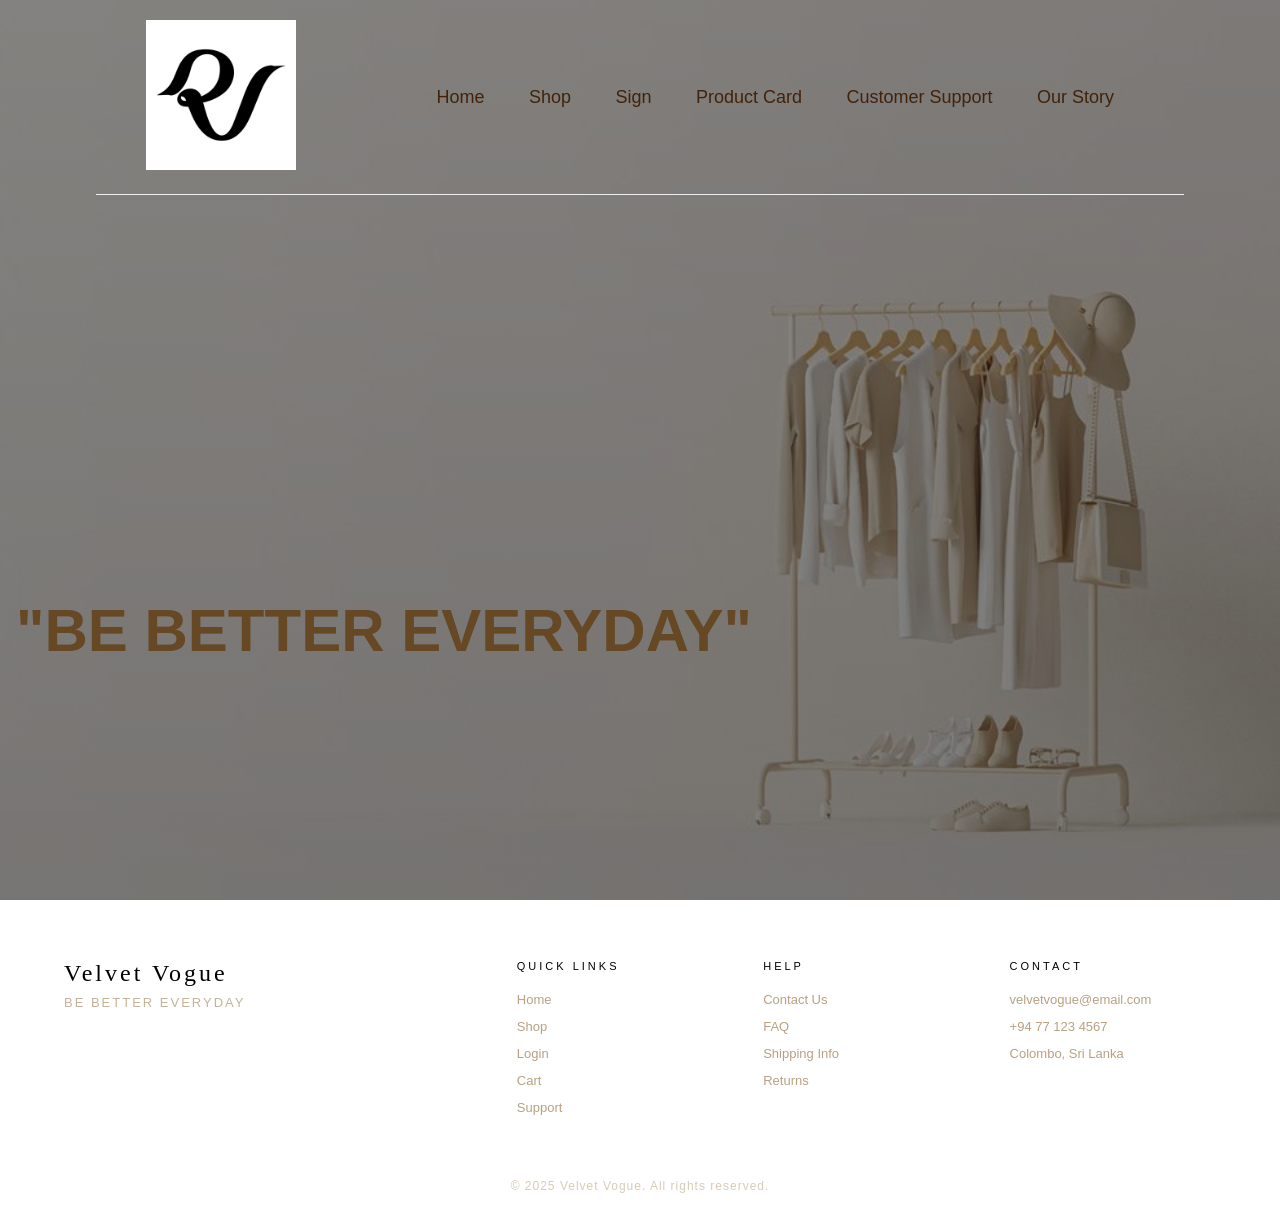
<file: projects/Velvet/Velvet.html>
<!DOCTYPE html>
<html lang="en">

<head>
    <meta charset="UTF-8">
    <meta name="viewport" content="width=device-width, initial-scale=1.0">
    <title>Velvet | Clothing Store</title>
    <link rel="stylesheet" href="velvet.css">
</head>

<body>

    <div class="banner">
        <div class="navbar">
            <div class="logo">
                <img src="Logo.jpg" alt="">
            </div>
            <ul>
                <li><a href="Velvet.html">Home</a></li>
                <li><a href="Shop.html">Shop</a></li>
                <li><a href="Sign.php">Sign</a></li>
                <li><a href="cart.html">Product Card</a></li>
                <li><a href="Customer_Support.html">Customer Support</a></li>
                <li><a href="Ourstory.html">Our Story</a></li>
            </ul>
        </div>
        <div class="content">
            <h1> "BE BETTER EVERYDAY" </h1>

        </div>
    </div>
    <!-- FOOTER -->
    <footer class="footer">
        <div class="footer-top">
            <div class="footer-brand-block">
                <span class="footer-brand">Velvet Vogue</span>
                <p class="footer-tagline">Be Better Everyday</p>
            </div>
            <div class="footer-nav-block">
                <p class="footer-nav-title">Quick Links</p>
                <ul class="footer-nav-links">
                    <li><a href="Velvet.html">Home</a></li>
                    <li><a href="Shop.html">Shop</a></li>
                    <li><a href="Login.html">Login</a></li>
                    <li><a href="Cart.html">Cart</a></li>
                    <li><a href="Support.html">Support</a></li>
                </ul>
            </div>
            <div class="footer-nav-block">
                <p class="footer-nav-title">Help</p>
                <ul class="footer-nav-links">
                    <li><a href="Support.html">Contact Us</a></li>
                    <li><a href="Support.html">FAQ</a></li>
                    <li><a href="#">Shipping Info</a></li>
                    <li><a href="#">Returns</a></li>
                </ul>
            </div>
            <div class="footer-nav-block">
                <p class="footer-nav-title">Contact</p>
                <ul class="footer-nav-links">
                    <li>velvetvogue@email.com</li>
                    <li>+94 77 123 4567</li>
                    <li>Colombo, Sri Lanka</li>
                </ul>
            </div>
        </div>
        <div class="footer-bottom">
            <span class="footer-copy">© 2025 Velvet Vogue. All rights reserved.</span>
        </div>
    </footer>
    </div>

</body>

</html>
</file>
<file: projects/dopamine/Style.css>
:root {
    --bg-main: #121214;
    /* Slate Dark Board Background */
    --bg-card: #1A1A1E;
    /* Slightly Lighter Card Surface */
    --accent-yellow: #F4C430;
    /* Neon Yellow Menu Color */
    --accent-orange: #FF5722;
    /* Food Orange */
    --text-white: #FFFFFF;
    --text-grey: #9E9E9E;
}

* {
    margin: 0;
    padding: 0;
    box-sizing: border-box;
    font-family: 'Montserrat', 'Segoe UI', sans-serif;
    scroll-behavior: smooth;
}

body {
    background-color: var(--bg-main);
    color: var(--text-white);
}

/* Info Bar */
.top-bar {
    background: #000000;
    color: var(--accent-yellow);
    display: flex;
    justify-content: space-between;
    padding: 8px 8%;
    font-size: 12px;
    font-weight: 600;
    letter-spacing: 0.5px;
}

/* Header Navbar */
header {
    background: rgba(18, 18, 20, 0.95);
    display: flex;
    justify-content: space-between;
    align-items: center;
    padding: 15px 8%;
    position: sticky;
    top: 0;
    z-index: 999;
    border-bottom: 1px solid #222;
}

.logo-area {
    display: flex;
    align-items: center;
    gap: 12px;
}

.brand-logo {
    background: var(--accent-yellow);
    color: #000;
    font-weight: 900;
    padding: 6px 10px;
    border-radius: 50%;
    font-size: 16px;
}

.brand-name {
    font-size: 20px;
    font-weight: 800;
    letter-spacing: 1px;
}

.brand-name span {
    color: var(--accent-yellow);
}

nav a {
    color: var(--text-white);
    text-decoration: none;
    margin-left: 25px;
    font-weight: 600;
    font-size: 14px;
    transition: 0.3s;
}

nav a:hover {
    color: var(--accent-yellow);
}

.nav-whatsapp-btn {
    background: #25D366;
    padding: 8px 18px;
    border-radius: 4px;
    color: #fff !important;
}

/* Hero Landing Area */
.hero-section {
    background: linear-gradient(rgba(0, 0, 0, 0.75), rgba(0, 0, 0, 0.85)), url('https://images.unsplash.com/photo-1568901346375-23c9450c58cd?auto=format&fit=crop&w=1200&q=80') no-repeat center center/cover;
    height: 60vh;
    display: flex;
    align-items: center;
    padding: 0 8%;
}

.hero-container {
    max-width: 700px;
}

.hero-badge {
    color: var(--accent-yellow);
    font-weight: 700;
    letter-spacing: 2px;
    font-size: 13px;
    display: block;
    margin-bottom: 10px;
}

.hero-container h1 {
    font-size: 46px;
    font-weight: 800;
    margin-bottom: 20px;
    line-height: 1.2;
}

.hero-container p {
    color: var(--text-grey);
    font-size: 16px;
    line-height: 1.6;
    margin-bottom: 30px;
}

.cta-group a {
    text-decoration: none;
    padding: 12px 28px;
    border-radius: 4px;
    font-weight: 700;
    display: inline-block;
    margin-right: 15px;
    transition: 0.3s;
}

.btn-yellow {
    background: var(--accent-yellow);
    color: #000;
}

.btn-outline-white {
    border: 1px solid #fff;
    color: #fff;
}

.btn-yellow:hover,
.btn-outline-white:hover {
    transform: translateY(-2px);
}

/* Category Menu Wrapper */
.menu-container {
    padding: 40px 8%;
}

.category-tabs {
    display: flex;
    justify-content: center;
    gap: 10px;
    margin-bottom: 50px;
    border-bottom: 1px solid #222;
    padding-bottom: 20px;
    overflow-x: auto;
}

.tab-item {
    color: var(--text-grey);
    text-decoration: none;
    padding: 8px 16px;
    font-weight: 600;
    font-size: 14px;
    white-space: nowrap;
}

.tab-item.active,
.tab-item:hover {
    color: var(--accent-yellow);
    border-bottom: 2px solid var(--accent-yellow);
}

/* Menu Custom Block Rows */
.menu-block {
    margin-bottom: 60px;
    background: var(--bg-card);
    padding: 40px;
    border-radius: 8px;
    border: 1px solid #222;
}

.block-title {
    color: var(--accent-yellow);
    font-size: 22px;
    font-weight: 700;
    margin-bottom: 25px;
    border-left: 4px solid var(--accent-yellow);
    padding-left: 10px;
    text-transform: uppercase;
    letter-spacing: 0.5px;
}

.sub-block {
    margin-top: 40px;
}

.menu-grid {
    display: grid;
    grid-template-columns: repeat(auto-fit, minmax(320px, 1fr));
    gap: 15px 40px;
}

.item-row {
    display: flex;
    justify-content: space-between;
    align-items: center;
    padding: 12px 0;
    border-bottom: 1px dashed #333;
    font-size: 15px;
}

.item-row span {
    font-weight: 500;
}

.item-row b {
    color: var(--accent-yellow);
    font-weight: 700;
}

/* Interactive Text Highlights */
.veg-icon {
    color: #4CAF50;
    font-size: 12px;
    margin-left: 5px;
}

.premium-star {
    color: #FFD700;
    font-size: 12px;
    margin-left: 5px;
}

.hot-icon {
    color: #FF5722;
    margin-left: 5px;
}

.highlight-row {
    background: rgba(244, 196, 48, 0.04);
    padding-left: 8px;
    border-left: 2px solid var(--accent-yellow);
}

.emphasis-row {
    font-weight: bold;
    color: #FFF;
}

.specialty-row span {
    color: var(--accent-yellow);
}

/* Split Column Settings */
.two-column-layout {
    display: grid;
    grid-template-columns: 1fr 1fr;
    gap: 40px;
}

/* Combo Visual Layout */
.combo-block {
    background: #000;
    border: 1px solid var(--accent-yellow);
}

.text-center {
    text-align: center;
    border-left: none;
}

.combo-notice {
    text-align: center;
    color: var(--text-grey);
    font-size: 12px;
    margin-bottom: 30px;
    font-style: italic;
}

.combo-grid {
    display: grid;
    grid-template-columns: repeat(auto-fit, minmax(220px, 1fr));
    gap: 20px;
}

.combo-card {
    background: var(--bg-card);
    padding: 25px;
    border-radius: 6px;
    border: 1px solid #222;
    text-align: center;
    position: relative;
}

.combo-card h3 {
    color: var(--accent-yellow);
    margin-bottom: 12px;
    font-weight: 800;
}

.combo-card p {
    font-size: 13px;
    color: var(--text-grey);
    line-height: 1.5;
    min-height: 60px;
}

.combo-price {
    font-size: 22px;
    font-weight: 800;
    margin-top: 15px;
    color: #FFF;
}

.unique-combo {
    border: 2px solid var(--accent-yellow);
}

.best-value {
    position: absolute;
    top: -10px;
    left: 50%;
    transform: translateX(-50%);
    background: var(--accent-yellow);
    color: #000;
    font-size: 10px;
    font-weight: bold;
    padding: 2px 8px;
    border-radius: 10px;
    text-transform: uppercase;
}

/* Sticky Footer styling */
footer {
    background: #050507;
    padding: 30px 8%;
    text-align: center;
    border-top: 1px solid #111;
}

footer .disclaimer {
    font-size: 12px;
    color: var(--text-grey);
    margin-bottom: 10px;
}

footer .credits {
    font-size: 11px;
    color: #555;
}

@media(max-width: 900px) {
    .two-column-layout {
        grid-template-columns: 1fr;
    }

    header {
        flex-direction: column;
        gap: 15px;
    }

    nav a {
        margin: 0 10px;
    }

    .hero-container h1 {
        font-size: 32px;
    }
}
</file>
<file: projects/Velvet/velvet.css>
* {
    margin: 0;
    padding: 0;
    box-sizing: border-box;
}

.body {
    font-family: 'Poppins', sans-serif;
}

.banner {
    background-image: linear-gradient(rgb(0, 0, 0, 0.45), rgb(0, 0, 0, 0.50)), url(Background.jpg);
    width: 100%;
    height: 100vh;
    background-position: center;
    background-size: cover;

}

.navbar {
    width: 85%;
    margin: auto;
    padding: 30px;
    display: flex;
    align-items: right;
    justify-content: space-between;

}

.navbar ul li {
    list-style: none;
    display: inline-block;
    margin: 0 20px;
    position: relative;
}

.navbar ul li a {
    text-decoration: none;
    color: #fff;
    font-size: 18px;
    font-family: 'Poppins', sans-serif;
    padding: 5px 0;
}

.navbar ul li a::after {
    content: '';
    height: 3px;
    width: 0;
    background: #553610e0;
    position: absolute;
    left: 0;
    bottom: -10px;
    transition: 0.7s;
}

.navbar ul li a:hover::after {
    width: 100%;
}

.logo img {
    width: 150px;
}

.content {
    position: absolute;
    width: 80%;
    top: 70%;
    right: 30%;
    text-align: center;
    color: rgb(72, 53, 22);
    transform: translateY(-50%);
}

.content h1 {
    font-size: 60px;
    color: #674825;
    font-family: 'Poppins', sans-serif;
    align-items: C;
}

.card-container {
    display: flex;
    justify-content: left;
    flex-wrap: wrap;
    margin-top: 80px;
}

.card {
    text-align: left;
    width: 300px;
    background-color: #c5aa8f;
    border-radius: 8px;
    overflow: hidden;
    margin: 20px;
    cursor: pointer;
    height: 700px;

}

.card img {
    width: 100%;
    height: 60%;
    object-fit: cover;


}

.card-content {
    padding: 15px;

}

.card-content h2 {
    font-size: 30px;
    color: rgb(96, 78, 24);
    margin-bottom: 8px;
}

* {
    font-family: Arial, Helvetica, sans-serif;
    padding: 0;
    margin: 0;
}

.price {
    text-align: center;
    color: #7e7145;
}

button {
    font-weight: bold;
    color: rgb(235, 238, 236);
    background-color: black;
    padding: 10px 20px;
    border-radius: 25px;
    overflow: hidden;
    cursor: pointer;
    margin: 20px auto;
    border: none;
    display: block;
    background: transparent;

}

button:hover {
    color: #000;
    background-color: aliceblue;
    border: 1px solid black;
}

.card-content p {
    font-size: 15px;
    color: #5d5008;
    line-height: 1.3;
}

/* ── FOOTER ── */
.footer {
    background: var(--dark);
}

.footer-top {
    display: grid;
    grid-template-columns: 2fr 1fr 1fr 1fr;
    gap: 40px;
    padding: 60px 5% 40px;
}

.footer-brand {
    font-family: 'Cormorant Garamond', serif;
    font-size: 24px;
    color: var(--gold-light);
    letter-spacing: 3px;
    display: block;
    margin-bottom: 8px;
}

.footer-tagline {
    font-size: 13px;
    color: rgba(107, 65, 5, 0.4);
    letter-spacing: 2px;
    text-transform: uppercase;
}

.footer-nav-title {
    font-size: 11px;
    letter-spacing: 3px;
    text-transform: uppercase;
    color: var(--gold);
    margin-bottom: 20px;
}

.footer-nav-links {
    list-style: none;
    display: flex;
    flex-direction: column;
    gap: 12px;
}

.footer-nav-links li,
.footer-nav-links a {
    font-size: 13px;
    color: rgba(113, 68, 5, 0.5);
    text-decoration: none;
    transition: color 0.3s;
}

.footer-nav-links a:hover {
    color: var(--gold-light);
}

.footer-bottom {
    border-top: 1px solid rgba(255, 255, 255, 0.08);
    padding: 20px 5%;
    text-align: center;
}

.footer-copy {
    font-size: 12px;
    color: rgba(122, 83, 11, 0.3);
    letter-spacing: 1px;
}

/* ── MID BANNER ── */
.mid-banner {
    margin: 0 5% 80px;
    background: linear-gradient(120deg, var(--dark) 60%, var(--brown) 100%);
    padding: 64px 8%;
    display: flex;
    align-items: center;
    justify-content: space-between;
    flex-wrap: wrap;
}

.mid-banner-text h2 {
    font-family: 'Cormorant Garamond', serif;
    font-size: clamp(28px, 4vw, 44px);
    font-weight: 300;
    color: #fff;
    align-items: center;
    margin-bottom: 10px;

}

.mid-banner-text p {
    font-size: 14px;
    align-items: Center;
    color: rgb(246, 244, 241);
    letter-spacing: 1px;
}

/* ── WHY US ── */
.why-section {
    padding: 0 5% 80px;
    color: #6b4e32;
    font-family: poppins, sans-serif;
    size: 16px;
}

.why-grid {
    display: flex;
    grid-template-columns: repeat(auto-fill, minmax(220px, 1fr));
    gap: 30px;
    max-width: 1400px;
    margin: 0 auto;
}

.why-card {
    text-align: center;
    padding: 40px 24px;
    background: #fff;
    border: 1px solid #e8e4de;
}

.why-icon {
    font-size: 28px;
    color: var(--gold);
    margin-bottom: 16px;
}

.why-card h3 {
    font-family: 'Cormorant Garamond', serif;
    font-size: 20px;
    font-weight: 400;
    color: var(--dark);
    margin-bottom: 10px;
}

.why-card p {
    font-size: 14px;
    color: var(--muted);
    line-height: 1.7;
}

/* product card */
.card {
    text-align: left;
    width: 300px;
    background-color: #c5aa8f;
    border-radius: 8px;
    overflow: hidden;
    margin: 20px;
    cursor: pointer;
    height: 700px;
}

.card img {
    width: 100%;
    height: 60%;
    object-fit: cover;
}

.card-content {
    padding: 15px;
}

.card-content h2 {
    font-size: 30px;
    color: rgb(96, 78, 24);
    margin-bottom: 8px;
}

.price {
    text-align: center;
    color: #7e7145;
}

button {
    font-weight: bold;
    color: rgb(235, 238, 236);
    background-color: black;
    padding: 10px 20px;
    border-radius: 25px;
    overflow: hidden;
    cursor: pointer;
    margin: 20px auto;
    border: none;
    display: block;
    background: transparent;
}

button:hover {
    color: #000;
    background-color: aliceblue;
    border: 1px solid black;
}

.card-content p {
    font-size: 15px;
    color: #5d5008;
    line-height: 1.3;
}


.story {
    max-width: 800px;
    margin: 40px auto;
    padding: 0 20px;
    line-height: 1.6;
    font: 1em sans-serif;
    align-items: center;
    text-align: center;

}

.story h1 {
    font-size: 36px;
    margin-bottom: 20px;
    text-align: Center;
    font-family: 'Poppins', sans-serif;
    color: rgb(41, 27, 6);
}

.story h2 {
    font-size: 28px;
    margin-top: 30px;
    margin-bottom: 15px;
    color: rgb(72, 53, 22);
}

.story p {
    font-size: 18px;
    color: #f4f3f2;
}

.story p br {
    margin-bottom: 15px;
}

/*Sign*/

body {
    margin: 0;
    padding: 0;
    font-family: var(--font-main);
    background-color: var(--light-grey);
    color: var(--dark);
}

/* --- Wrapper & Box Layout --- */
.login-wrapper {
    display: flex;
    justify-content: center;
    align-items: center;
    min-height: 100vh;
    padding: 20px;
}

.login-box {
    background: var(--white);
    width: 100%;
    max-width: 420px;
    padding: 50px 40px;
    box-shadow: 0 15px 35px rgba(0, 0, 0, 0.05);
    border-radius: 2px;
    border-top: 5px solid var(--gold);
    text-align: center;
}

.login-box h2 {
    font-family: var(--font-heading);
    font-size: 38px;
    font-weight: 500;
    letter-spacing: 3px;
    margin-bottom: 5px;
    text-transform: uppercase;
}

.sub {
    font-size: 12px;
    color: #888;
    text-transform: uppercase;
    letter-spacing: 2px;
    margin-bottom: 35px;
}

/* --- Navigation Tabs --- */
.login-tabs {
    display: flex;
    border-bottom: 1px solid #74570c;
    margin-bottom: 30px;
}

.login-tab {
    flex: 1;
    padding: 15px;
    background: none;
    border: none;
    cursor: pointer;
    font-weight: 600;
    font-size: 14px;
    color: #bbb;
    transition: 0.3s ease;
    text-transform: uppercase;
    letter-spacing: 1px;
}

.login-tab.active {
    color: var(--dark);
    border-bottom: 2px solid var(--gold);
}

/* --- Tab Panels (Switching Logic) --- */
.tab-panel {
    display: none;
}

.tab-panel.active {
    display: block;
    animation: fadeIn 0.4s ease-in-out;
}

@keyframes fadeIn {
    from {
        opacity: 0;
        transform: translateY(10px);
    }

    to {
        opacity: 1;
        transform: translateY(0);
    }
}

/* --- Form Elements --- */
.form-group {
    text-align: left;
    margin-bottom: 20px;
}

.form-group label {
    display: block;
    font-size: 11px;
    font-weight: 700;
    text-transform: uppercase;
    margin-bottom: 8px;
    letter-spacing: 1px;
}

.form-group input {
    width: 100%;
    padding: 14px;
    border: 1px solid #e0e0e0;
    background: #fafafa;
    box-sizing: border-box;
    font-size: 14px;
    outline: none;
    transition: 0.3s;
}

.form-group input:focus {
    border-color: var(--gold);
    background: #fff;
}

/* --- Submit Button --- */
.form-submit {
    width: 100%;
    padding: 16px;
    background: var(--dark);
    color: var(--white);
    border: none;
    font-weight: 600;
    letter-spacing: 3px;
    text-transform: uppercase;
    cursor: pointer;
    transition: 0.3s;
    margin-top: 10px;
}

.form-submit:hover {
    background: var(--gold);
    color: var(--dark);
}

/* --- Messages (Error/Success) --- */
.alert {
    padding: 12px;
    margin-bottom: 20px;
    font-size: 13px;
    border-radius: 2px;
    border: 1px solid transparent;
}

.alert-error {
    background-color: #fff5f5;
    color: var(--error);
    border-color: #ffdada;
}

.alert-success {
    background-color: #f0fff4;
    color: var(--success);
    border-color: #c6f6d5;
}

/* --- Navbar (Simple Luxury Style) --- */
.navbar {
    background: var(--white);
    padding: 20px 50px;
    display: flex;
    justify-content: space-between;
    align-items: center;
    border-bottom: 1px solid #eee;
}

.navbar ul li a {
    text-decoration: none;
    color: #42230a;
    font-size: 18px;
    font-family: 'Poppins', sans-serif;
    padding: 5px 0;
}


.logo-text {
    font-family: var(--font-heading);
    font-size: 24px;
    font-weight: bold;
    letter-spacing: 2px;
}

.nav-links {
    list-style: none;
    display: flex;
    gap: 30px;
}

.nav-links a {
    text-decoration: none;
    color: var(--dark);
    font-weight: 500;
    font-size: 14px;
    text-transform: uppercase;
}

.nav-links a.active {
    color: var(--gold);
}
</file>
